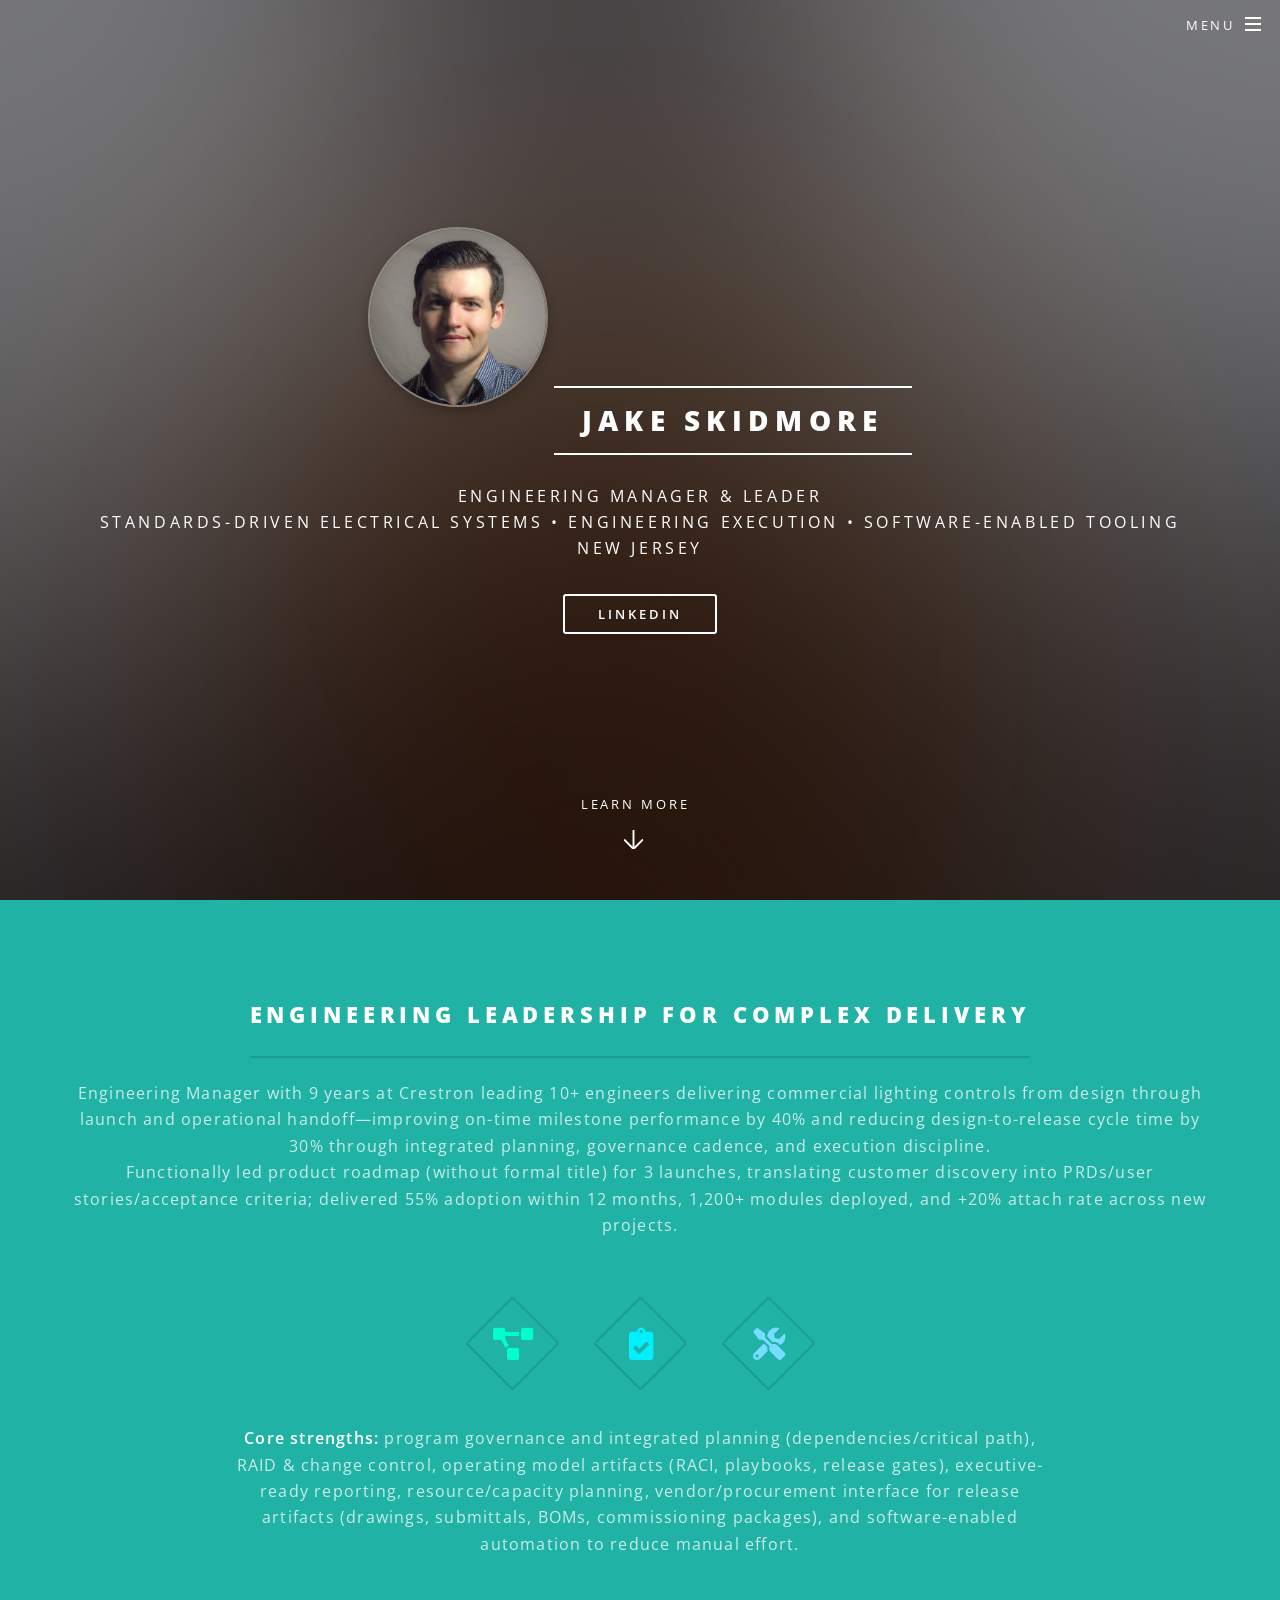
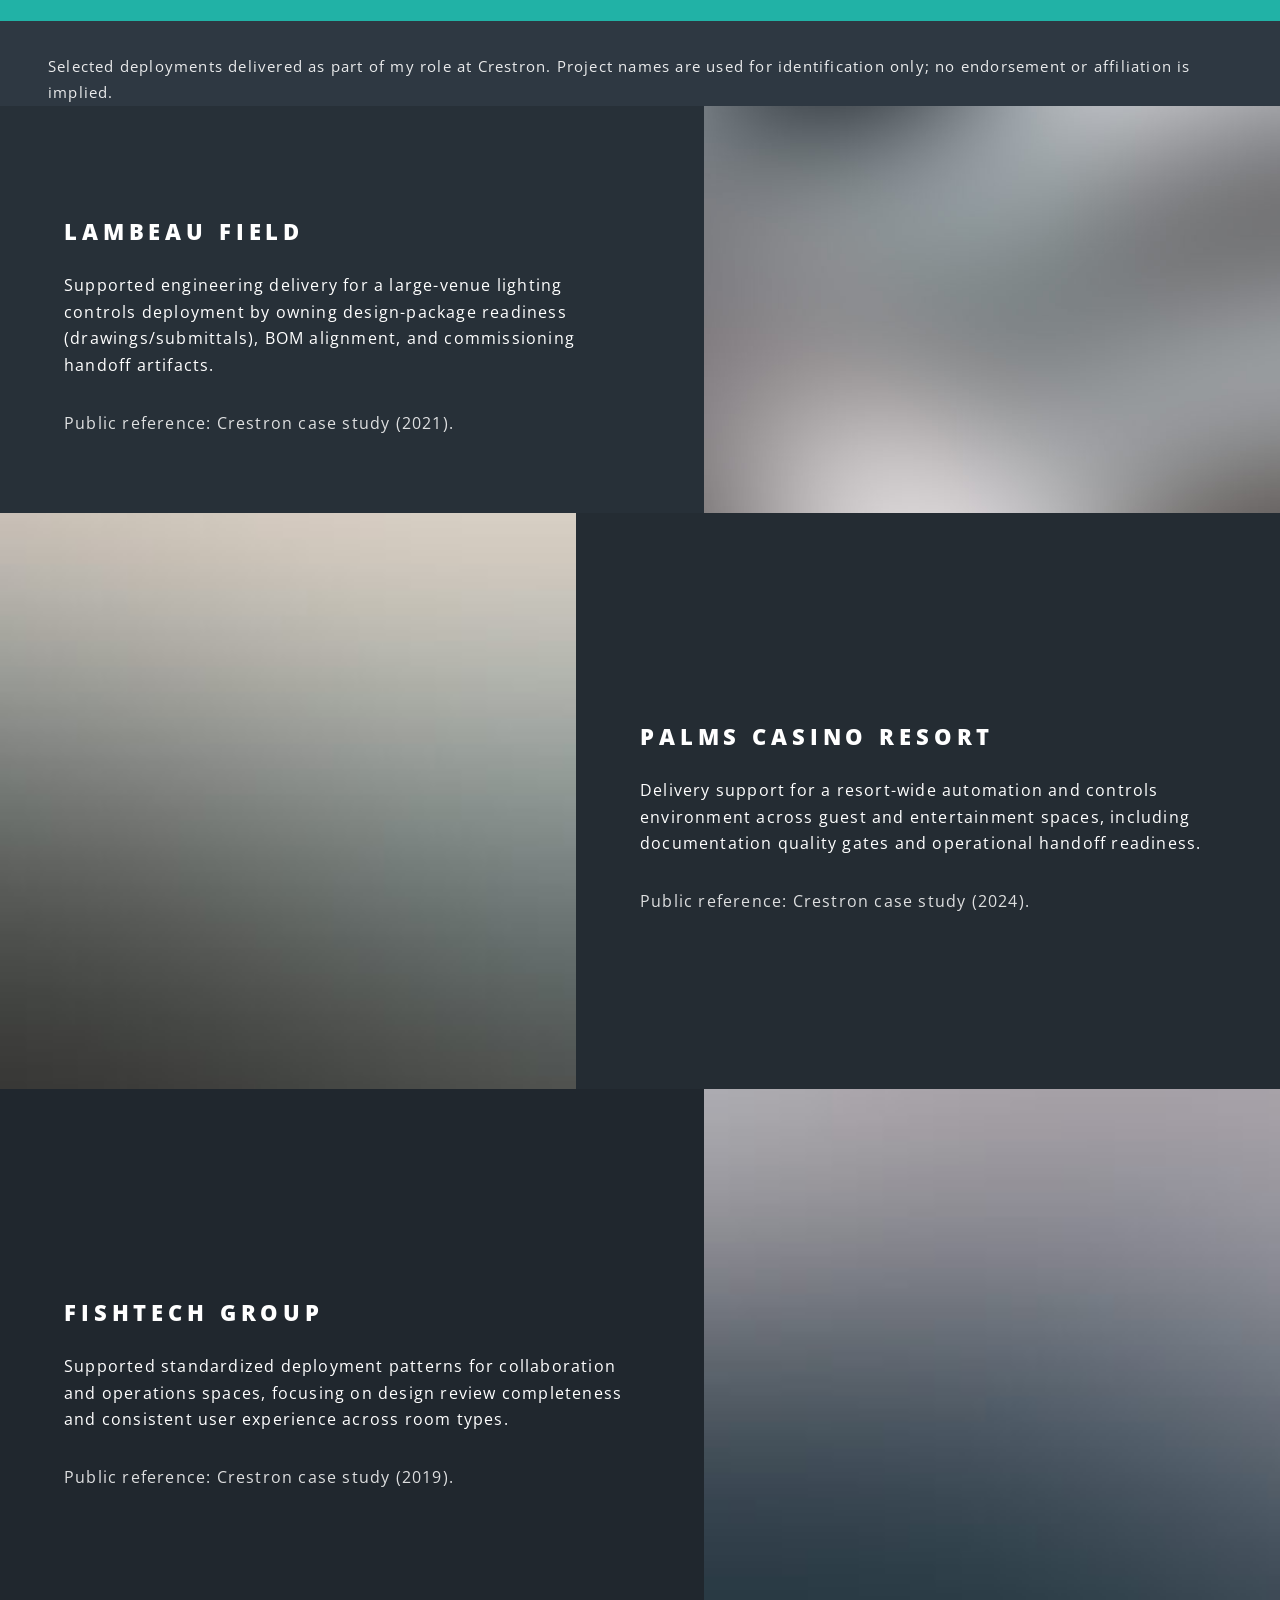
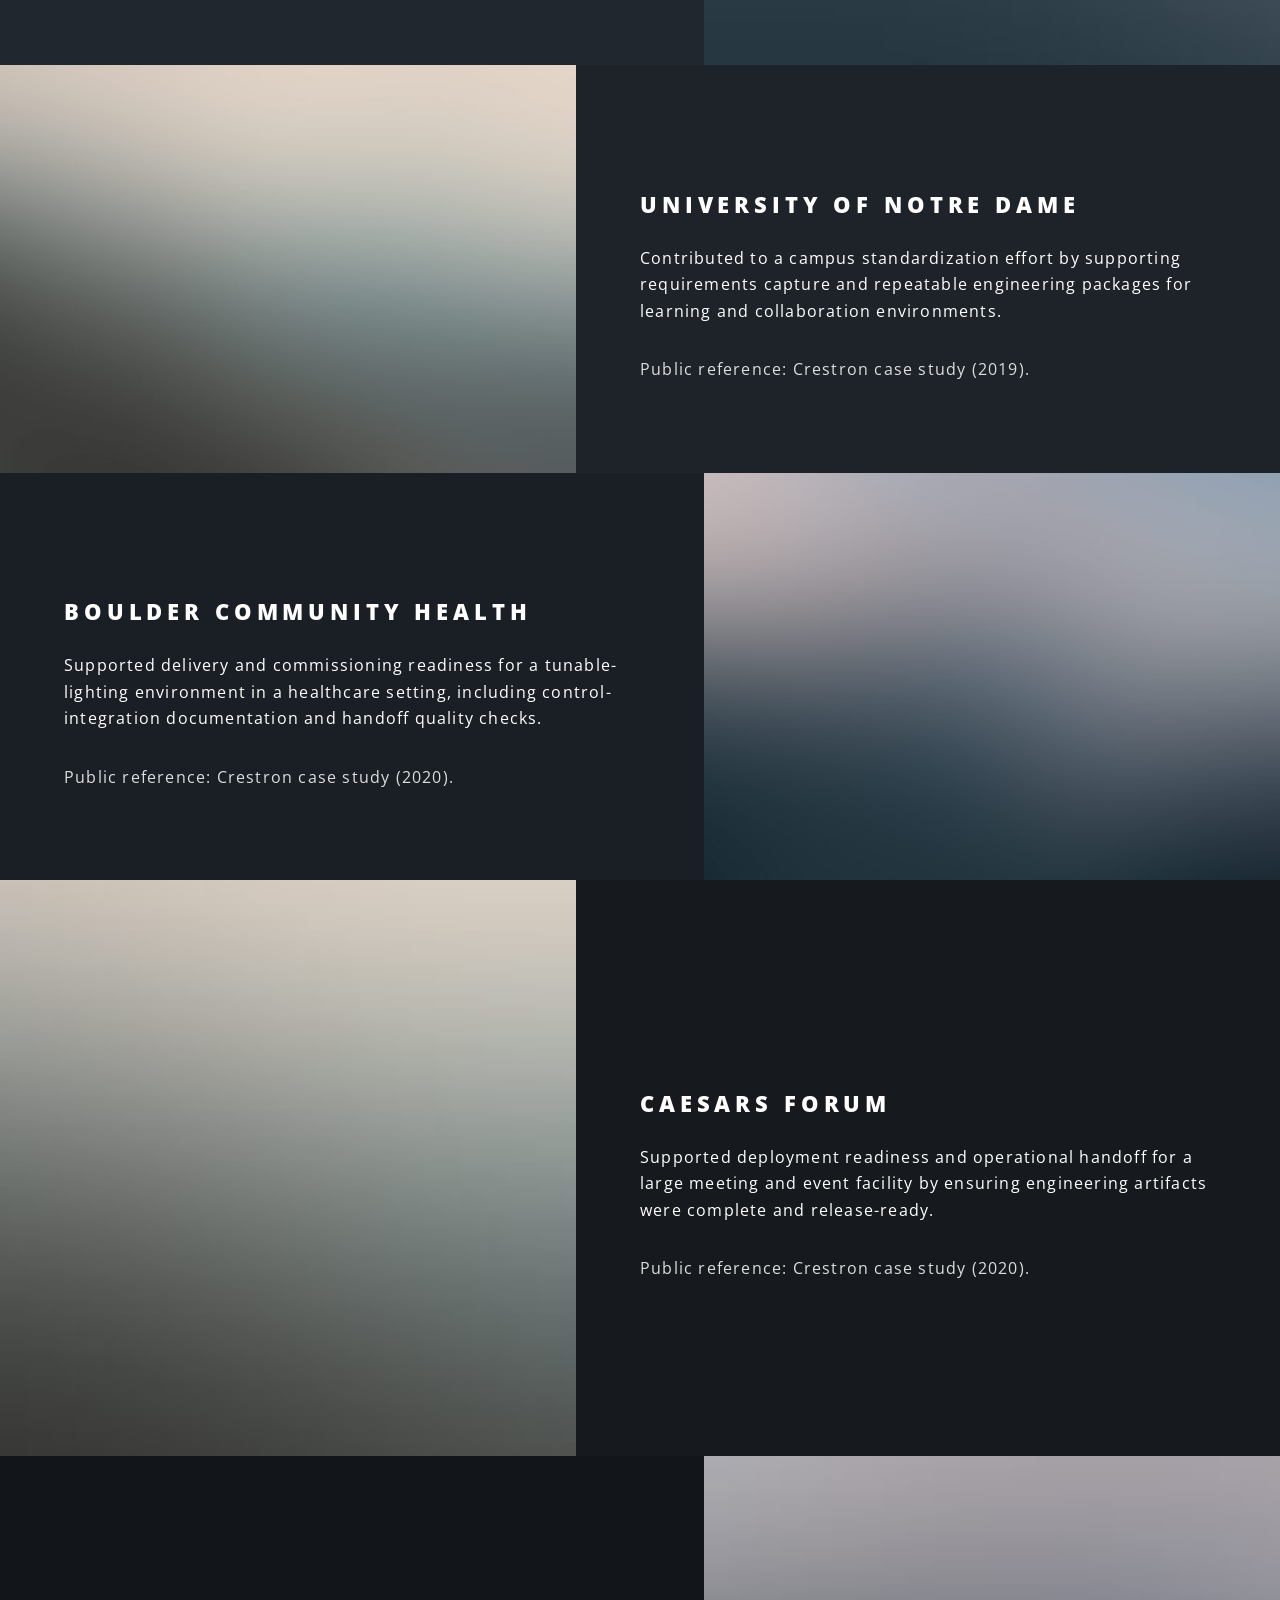
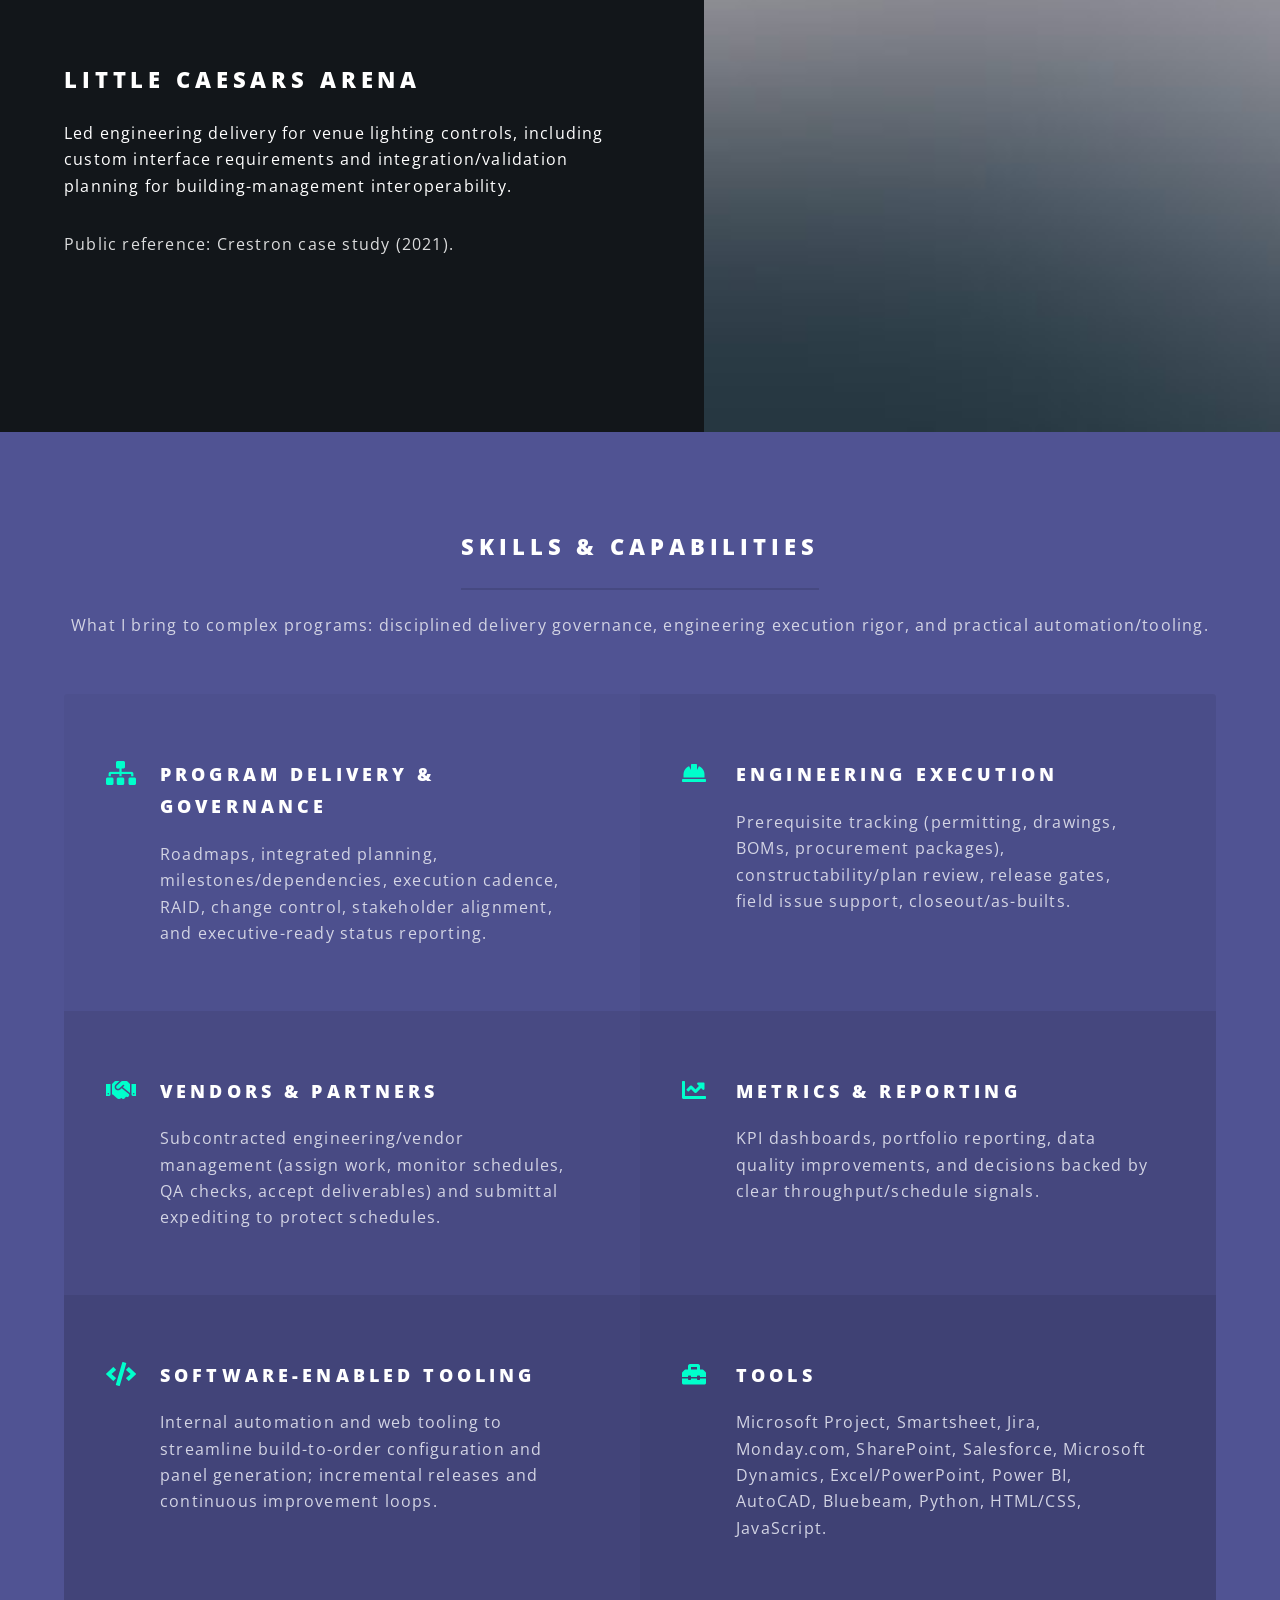
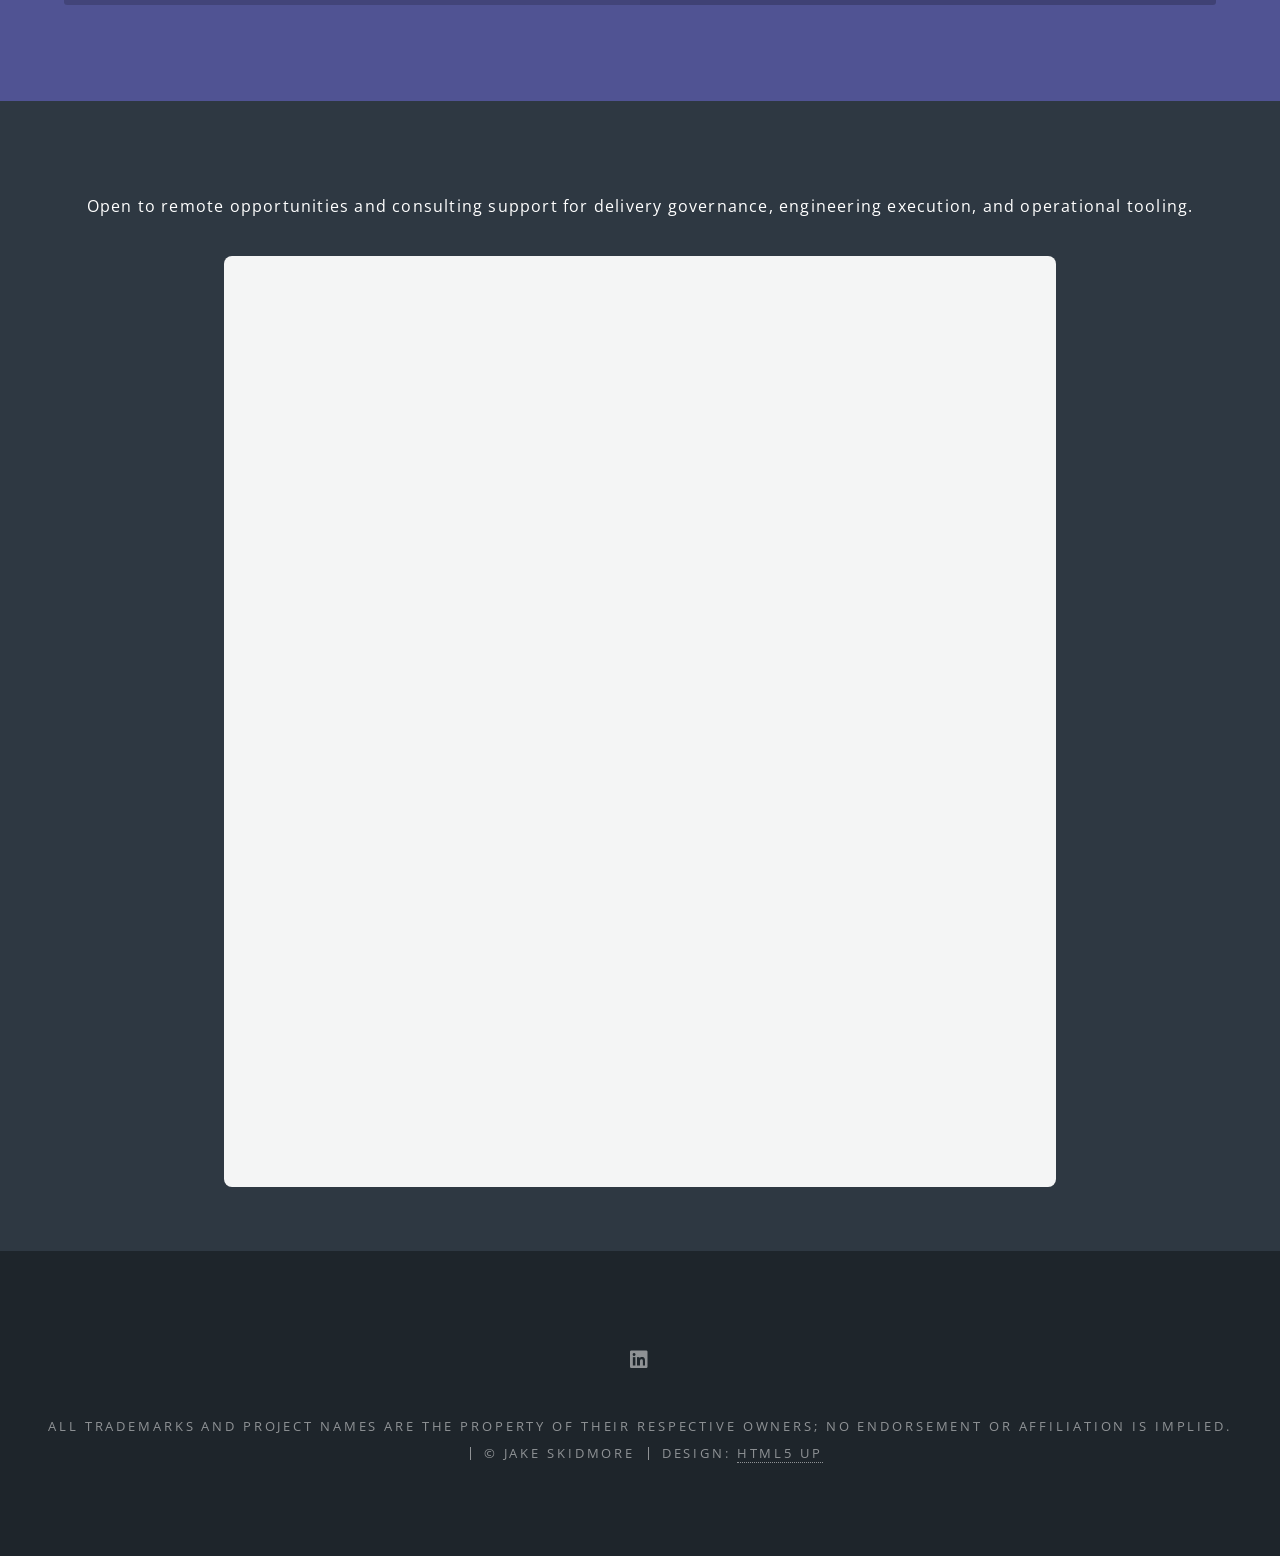
<file: index.html>
<!DOCTYPE HTML>
<!--
	Spectral by HTML5 UP
	html5up.net | @ajlkn
	Free for personal and commercial use under the CCA 3.0 license (html5up.net/license)
-->
<html>
	<head>
		<title>Jake Skidmore | Engineering Manager</title>
		<meta charset="utf-8" />
		<meta name="viewport" content="width=device-width, initial-scale=1, user-scalable=no" />
		<meta name="description" content="Jake Skidmore — Engineering Manager and delivery leader spanning standards-driven electrical systems, construction-adjacent engineering execution, and software-enabled tooling." />
		<link rel="stylesheet" href="assets/css/main.css" />
		<noscript><link rel="stylesheet" href="assets/css/noscript.css" /></noscript>
	</head>
	<body class="landing is-preload">

		<!-- Page Wrapper -->
			<div id="page-wrapper">

				<!-- Header -->
					<header id="header" class="alt">
						<h1><a href="index.html">Jake Skidmore</a></h1>
						<nav id="nav">
							<ul>
								<li class="special">
									<a href="#menu" class="menuToggle"><span>Menu</span></a>
									<div id="menu">
										<ul>
											<li><a href="#banner">Home</a></li>
											<li><a href="#one">About</a></li>
											<li><a href="#two">Projects</a></li>
											<li><a href="#three">Skills</a></li>
											<li><a href="#cta">Contact</a></li>
											<li><a href="generic.html">Resume</a></li>
										</ul>
									</div>
								</li>
							</ul>
						</nav>
					</header>

				<!-- Banner -->
					<section id="banner">
						<div class="inner">
							<span class="avatar"><img src="images/profile.jpg" alt="Jake Skidmore" /></span>
							<h2>Jake Skidmore</h2>
							<p>
								Engineering Manager & leader<br />
								Standards-driven electrical systems • Engineering execution • Software-enabled tooling<br />
								New Jersey 
							</p>
							<ul class="actions special">
<li><a href="https://linkedin.com/in/jakeskidmore" class="button">LinkedIn</a></li>
							</ul>
						</div>
						<a href="#one" class="more scrolly">Learn More</a>
					</section>

				<!-- About -->
					<section id="one" class="wrapper style1 special">
						<div class="inner">
							<header class="major">
								<h2>Engineering leadership for complex delivery</h2>
								<p>
									Engineering Manager with 9 years at Crestron leading 10+ engineers delivering commercial lighting controls from design through launch and operational handoff—improving on-time milestone performance by 40% and reducing design-to-release cycle time by 30% through integrated planning, governance cadence, and execution discipline.<br />
									Functionally led product roadmap (without formal title) for 3 launches, translating customer discovery into PRDs/user stories/acceptance criteria; delivered 55% adoption within 12 months, 1,200+ modules deployed, and +20% attach rate across new projects.
								</p>
							</header>
							<ul class="icons major">
								<li><span class="icon solid fa-project-diagram major style1"><span class="label">Programs</span></span></li>
								<li><span class="icon solid fa-clipboard-check major style2"><span class="label">Governance</span></span></li>
								<li><span class="icon solid fa-tools major style3"><span class="label">Tooling</span></span></li>
							</ul>
							<p style="margin: 0 auto; max-width: 52rem;">
								<strong>Core strengths:</strong> program governance and integrated planning (dependencies/critical path), RAID & change control, operating model artifacts (RACI, playbooks, release gates),
								executive-ready reporting, resource/capacity planning, vendor/procurement interface for release artifacts (drawings, submittals, BOMs, commissioning packages),
								and software-enabled automation to reduce manual effort.
							
						</div>
					</section>

				<!-- Projects -->
						<!-- Projects -->
						<section id="two" class="wrapper alt style2">
							<div class="projects-intro">
								<p class="legal-disclaimer">
									Selected deployments delivered as part of my role at Crestron. Project names are used for identification only; no endorsement or affiliation is implied.
								</p>
							</div>

							<section class="spotlight">
								<div class="image"><img src="images/pic01.jpg" alt="Lambeau Field" /></div><div class="content">
									<h2>Lambeau Field</h2>
									<p>Supported engineering delivery for a large-venue lighting controls deployment by owning design-package readiness (drawings/submittals), BOM alignment, and commissioning handoff artifacts.</p>
									<p class="project-note"><small>Public reference: Crestron case study (2021).</small></p>
								</div>
							</section>

							<section class="spotlight">
								<div class="image"><img src="images/pic04.jpg" alt="Palms Casino Resort" /></div><div class="content">
									<h2>Palms Casino Resort</h2>
									<p>Delivery support for a resort-wide automation and controls environment across guest and entertainment spaces, including documentation quality gates and operational handoff readiness.</p>
									<p class="project-note"><small>Public reference: Crestron case study (2024).</small></p>
								</div>
							</section>

							<section class="spotlight">
								<div class="image"><img src="images/pic05.jpg" alt="Fishtech Group" /></div><div class="content">
									<h2>Fishtech Group</h2>
									<p>Supported standardized deployment patterns for collaboration and operations spaces, focusing on design review completeness and consistent user experience across room types.</p>
									<p class="project-note"><small>Public reference: Crestron case study (2019).</small></p>
								</div>
							</section>

							<section class="spotlight">
								<div class="image"><img src="images/pic03.jpg" alt="University of Notre Dame" /></div><div class="content">
									<h2>University of Notre Dame</h2>
									<p>Contributed to a campus standardization effort by supporting requirements capture and repeatable engineering packages for learning and collaboration environments.</p>
									<p class="project-note"><small>Public reference: Crestron case study (2019).</small></p>
								</div>
							</section>

							<section class="spotlight">
								<div class="image"><img src="images/pic02.jpg" alt="Boulder Community Health" /></div><div class="content">
									<h2>Boulder Community Health</h2>
									<p>Supported delivery and commissioning readiness for a tunable-lighting environment in a healthcare setting, including control-integration documentation and handoff quality checks.</p>
									<p class="project-note"><small>Public reference: Crestron case study (2020).</small></p>
								</div>
							</section>

							<section class="spotlight">
								<div class="image"><img src="images/pic04.jpg" alt="Caesars Forum" /></div><div class="content">
									<h2>Caesars Forum</h2>
									<p>Supported deployment readiness and operational handoff for a large meeting and event facility by ensuring engineering artifacts were complete and release-ready.</p>
									<p class="project-note"><small>Public reference: Crestron case study (2020).</small></p>
								</div>
							</section>

							<section class="spotlight">
								<div class="image"><img src="images/pic05.jpg" alt="Little Caesars Arena" /></div><div class="content">
									<h2>Little Caesars Arena</h2>
									<p>Led engineering delivery for venue lighting controls, including custom interface requirements and integration/validation planning for building-management interoperability.</p>
									<p class="project-note"><small>Public reference: Crestron case study (2021).</small></p>
								</div>
							</section>
						</section>

					<!-- Skills -->


				<!-- Skills -->
					<section id="three" class="wrapper style3 special">
						<div class="inner">
							<header class="major">
								<h2>Skills & capabilities</h2>
								<p>What I bring to complex programs: disciplined delivery governance, engineering execution rigor, and practical automation/tooling.</p>
							</header>
							<ul class="features">
								<li class="icon solid fa-sitemap">
									<h3>Program delivery & governance</h3>
									<p>Roadmaps, integrated planning, milestones/dependencies, execution cadence, RAID, change control, stakeholder alignment, and executive-ready status reporting.</p>
								</li>
								<li class="icon solid fa-hard-hat">
									<h3>Engineering execution</h3>
									<p>Prerequisite tracking (permitting, drawings, BOMs, procurement packages), constructability/plan review, release gates, field issue support, closeout/as-builts.</p>
								</li>
								<li class="icon solid fa-handshake">
									<h3>Vendors & partners</h3>
									<p>Subcontracted engineering/vendor management (assign work, monitor schedules, QA checks, accept deliverables) and submittal expediting to protect schedules.</p>
								</li>
								<li class="icon solid fa-chart-line">
									<h3>Metrics & reporting</h3>
									<p>KPI dashboards, portfolio reporting, data quality improvements, and decisions backed by clear throughput/schedule signals.</p>
								</li>
								<li class="icon solid fa-code">
									<h3>Software-enabled tooling</h3>
									<p>Internal automation and web tooling to streamline build-to-order configuration and panel generation; incremental releases and continuous improvement loops.</p>
								</li>
								<li class="icon solid fa-toolbox">
									<h3>Tools</h3>
									<p>Microsoft Project, Smartsheet, Jira, Monday.com, SharePoint, Salesforce, Microsoft Dynamics, Excel/PowerPoint, Power BI, AutoCAD, Bluebeam, Python, HTML/CSS, JavaScript.</p>
								</li>
							</ul>
						</div>
					</section>

				<!-- Contact / CTA -->
	<section id="cta" class="wrapper style4">
		<div class="inner">
			<header>
				<p>Open to remote opportunities and consulting support for delivery governance, engineering execution, and operational tooling.</p>
			</header>

			<div class="google-form-embed">
				<div class="google-form-card">
					<iframe src="https://docs.google.com/forms/d/e/1FAIpQLScGivkdc3rPQkvgfD1pR9hdxRSdtq_RdIRKfPXFYPFjjslDmw/viewform?embedded=true" loading="lazy" title="Contact Jake Skidmore (Google Form)">Loading…</iframe>
				</div>
			</div>
		</div>
	</section>

<!-- Footer -->
					<footer id="footer">
						<ul class="icons">
							<li><a href="https://linkedin.com/in/jakeskidmore" class="icon brands fa-linkedin"><span class="label">LinkedIn</span></a></li>
</ul>
						<ul class="copyright">
														<li class="legal">All trademarks and project names are the property of their respective owners; no endorsement or affiliation is implied.</li>
<li>&copy; Jake Skidmore</li><li>Design: <a href="http://html5up.net">HTML5 UP</a></li>
						</ul>
					</footer>

			</div>

		<!-- Scripts -->
			<script src="assets/js/jquery.min.js"></script>
			<script src="assets/js/jquery.scrollex.min.js"></script>
			<script src="assets/js/jquery.scrolly.min.js"></script>
			<script src="assets/js/browser.min.js"></script>
			<script src="assets/js/breakpoints.min.js"></script>
			<script src="assets/js/util.js"></script>
			<script src="assets/js/main.js"></script>

	</body>
</html>
</file>
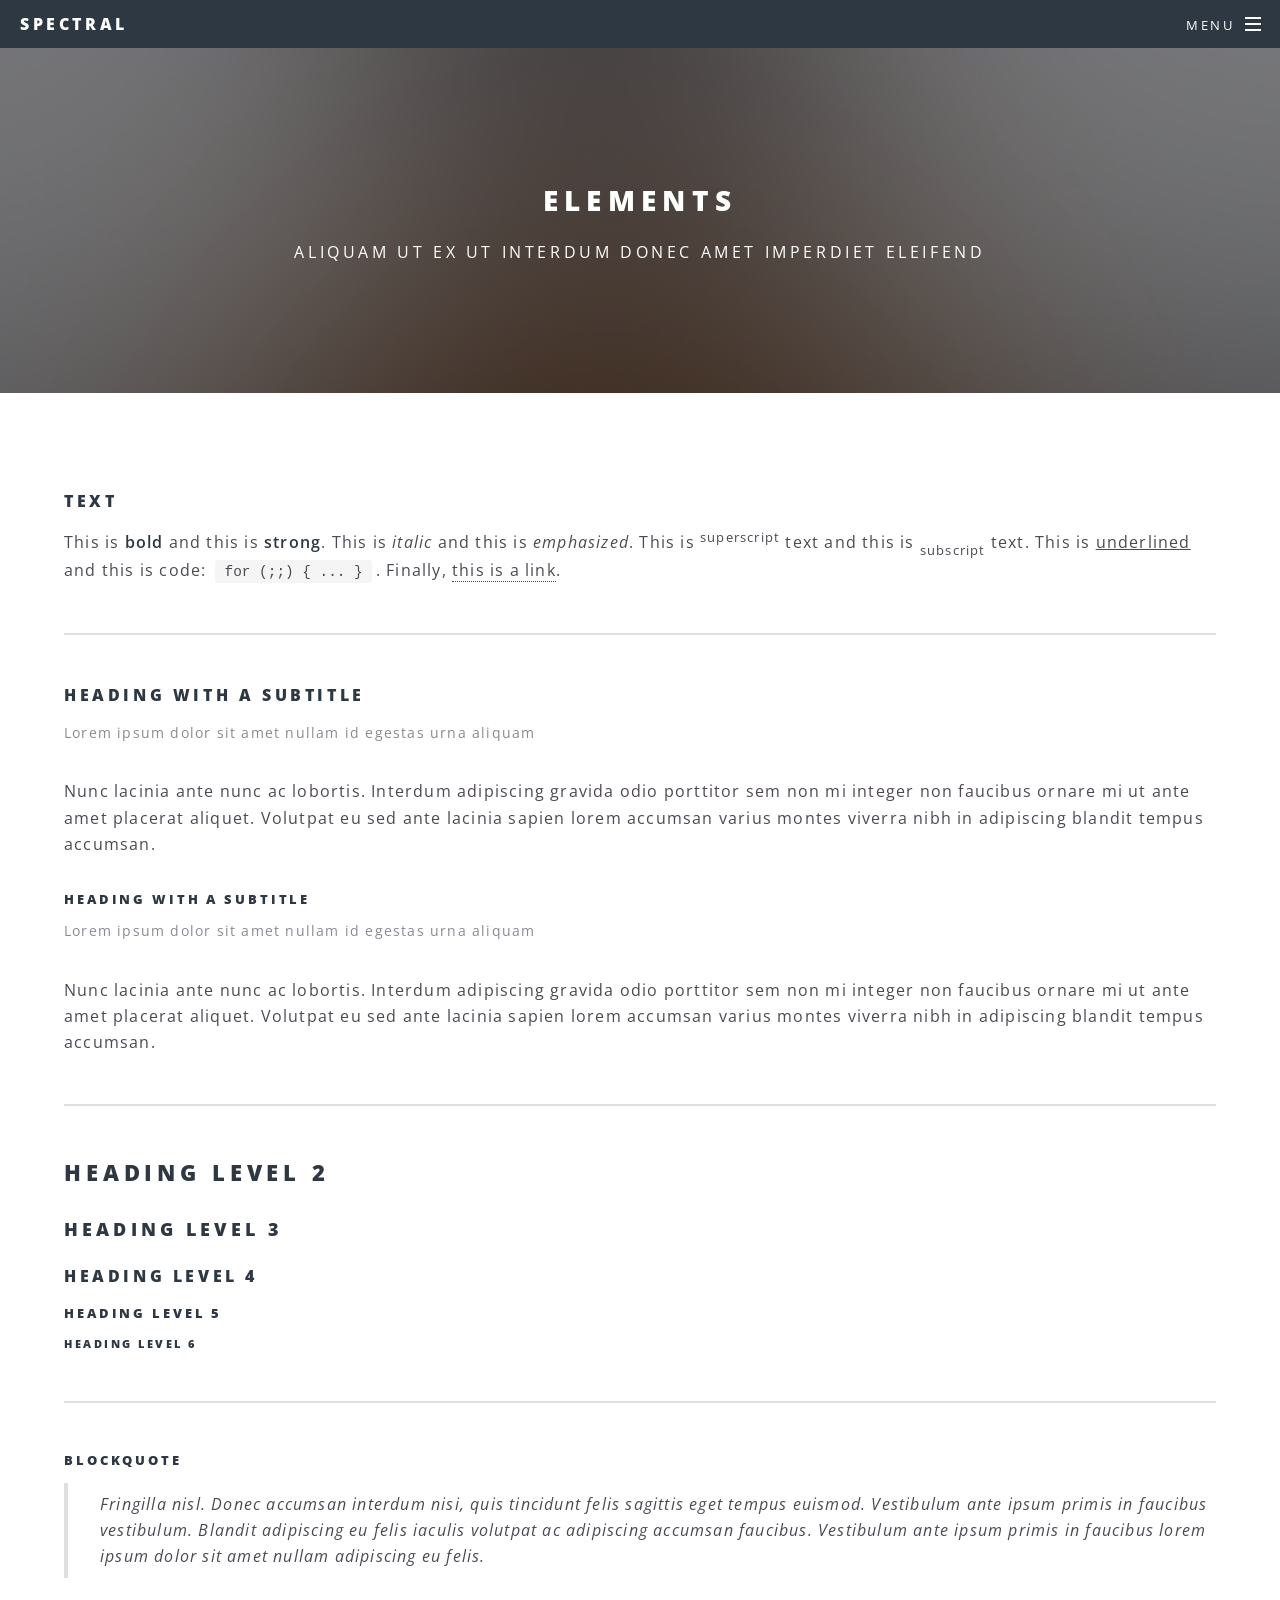
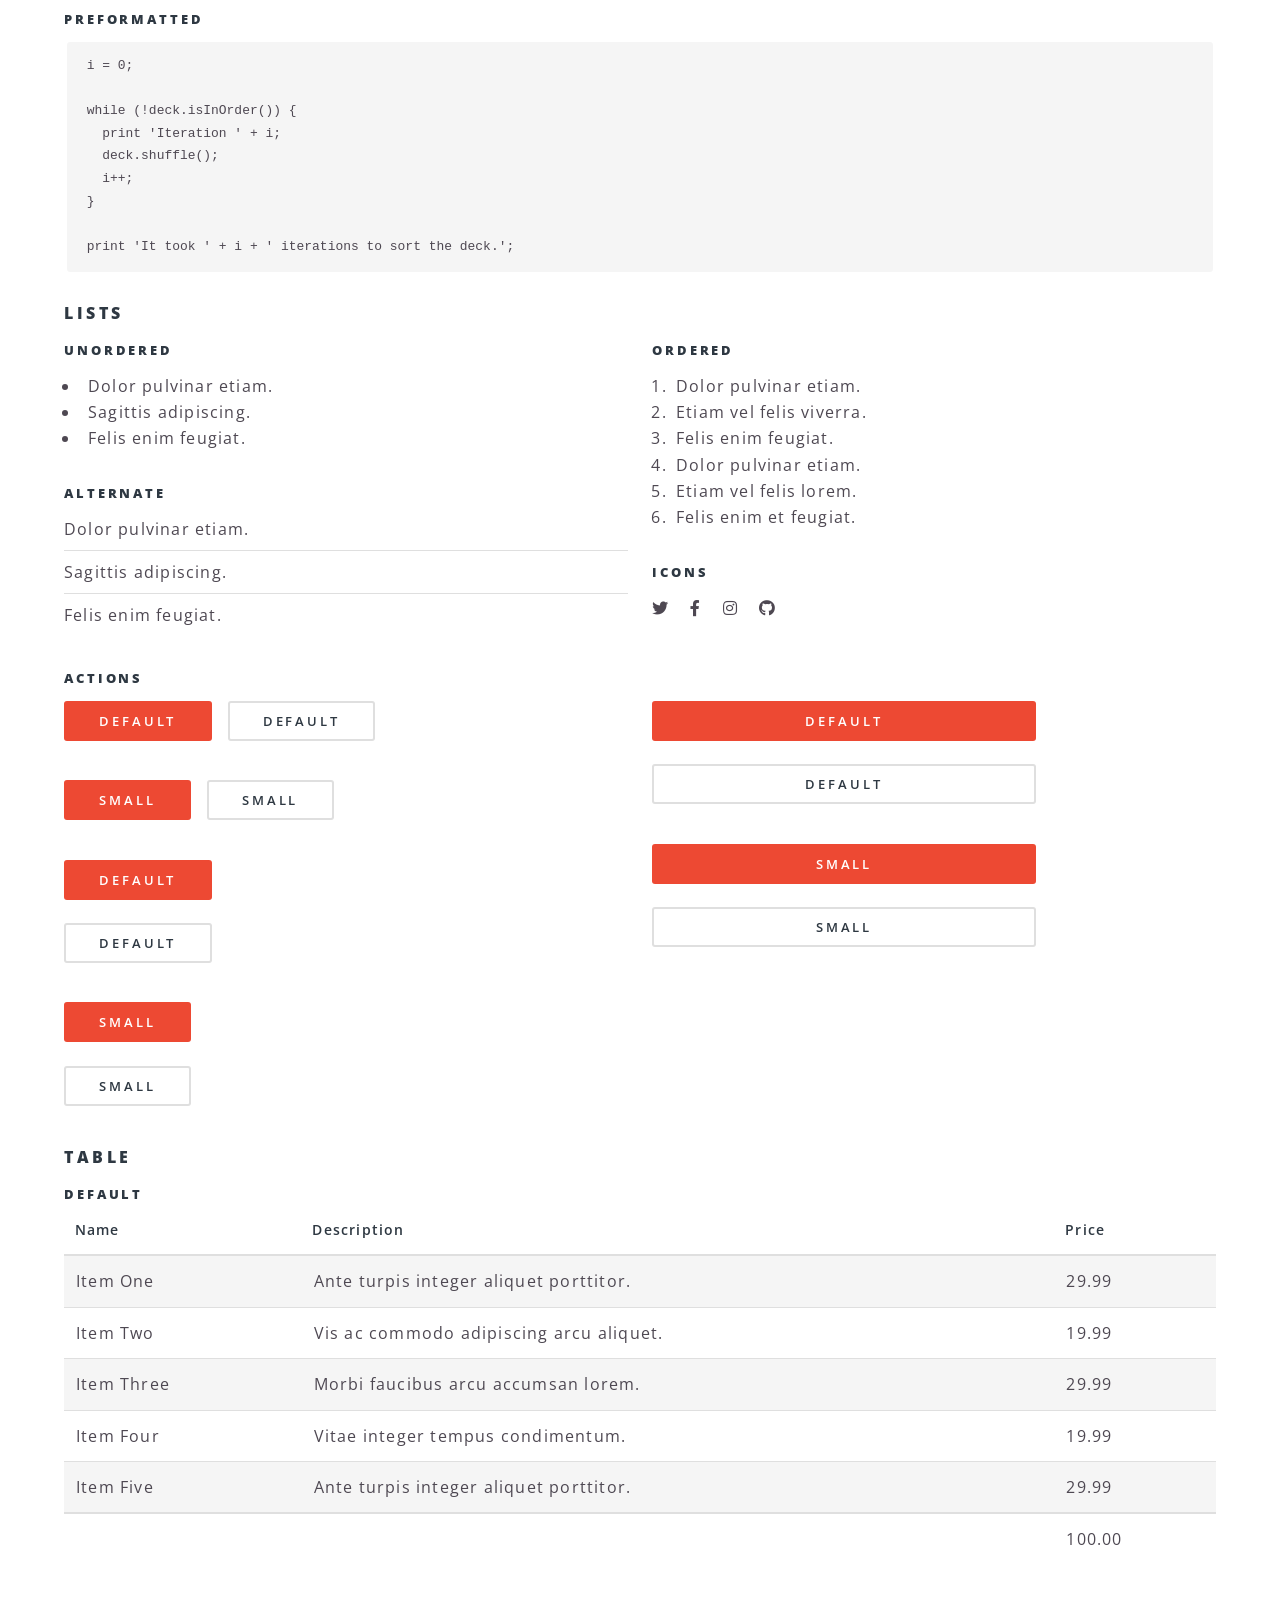
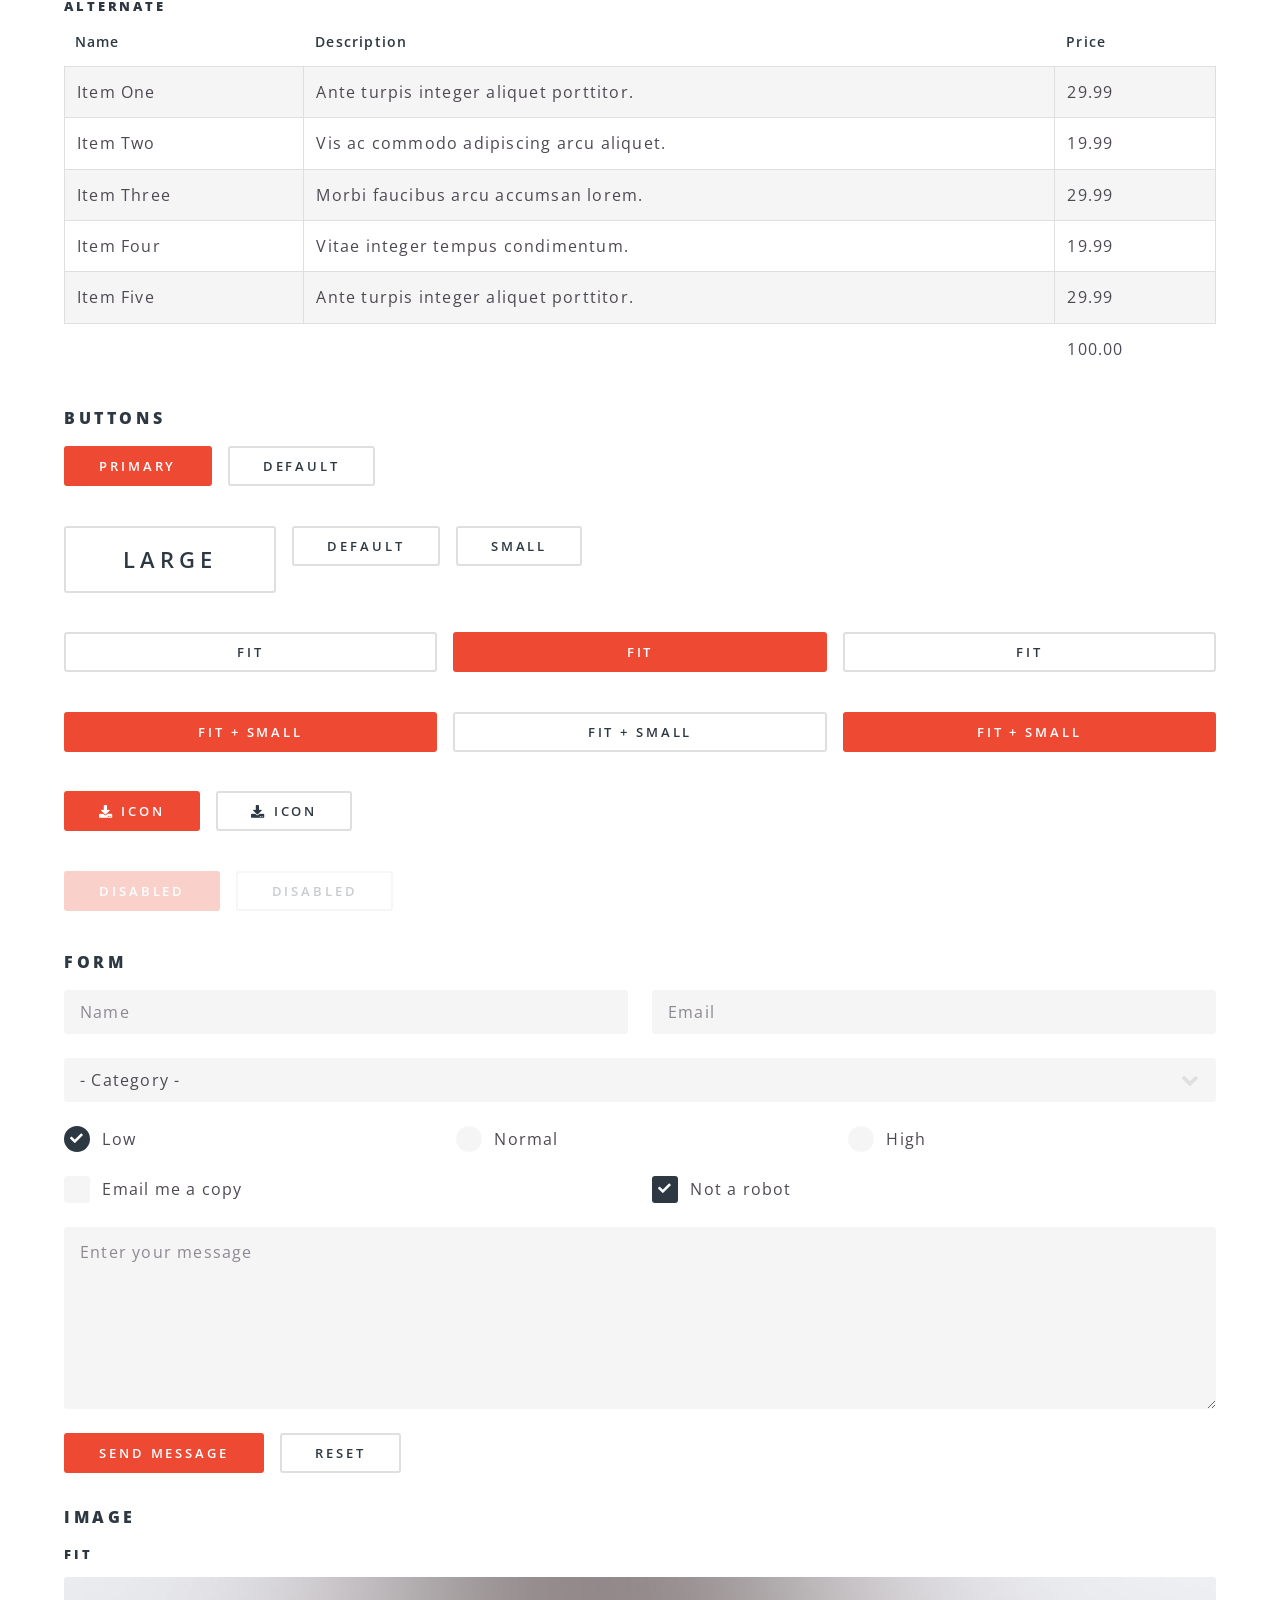
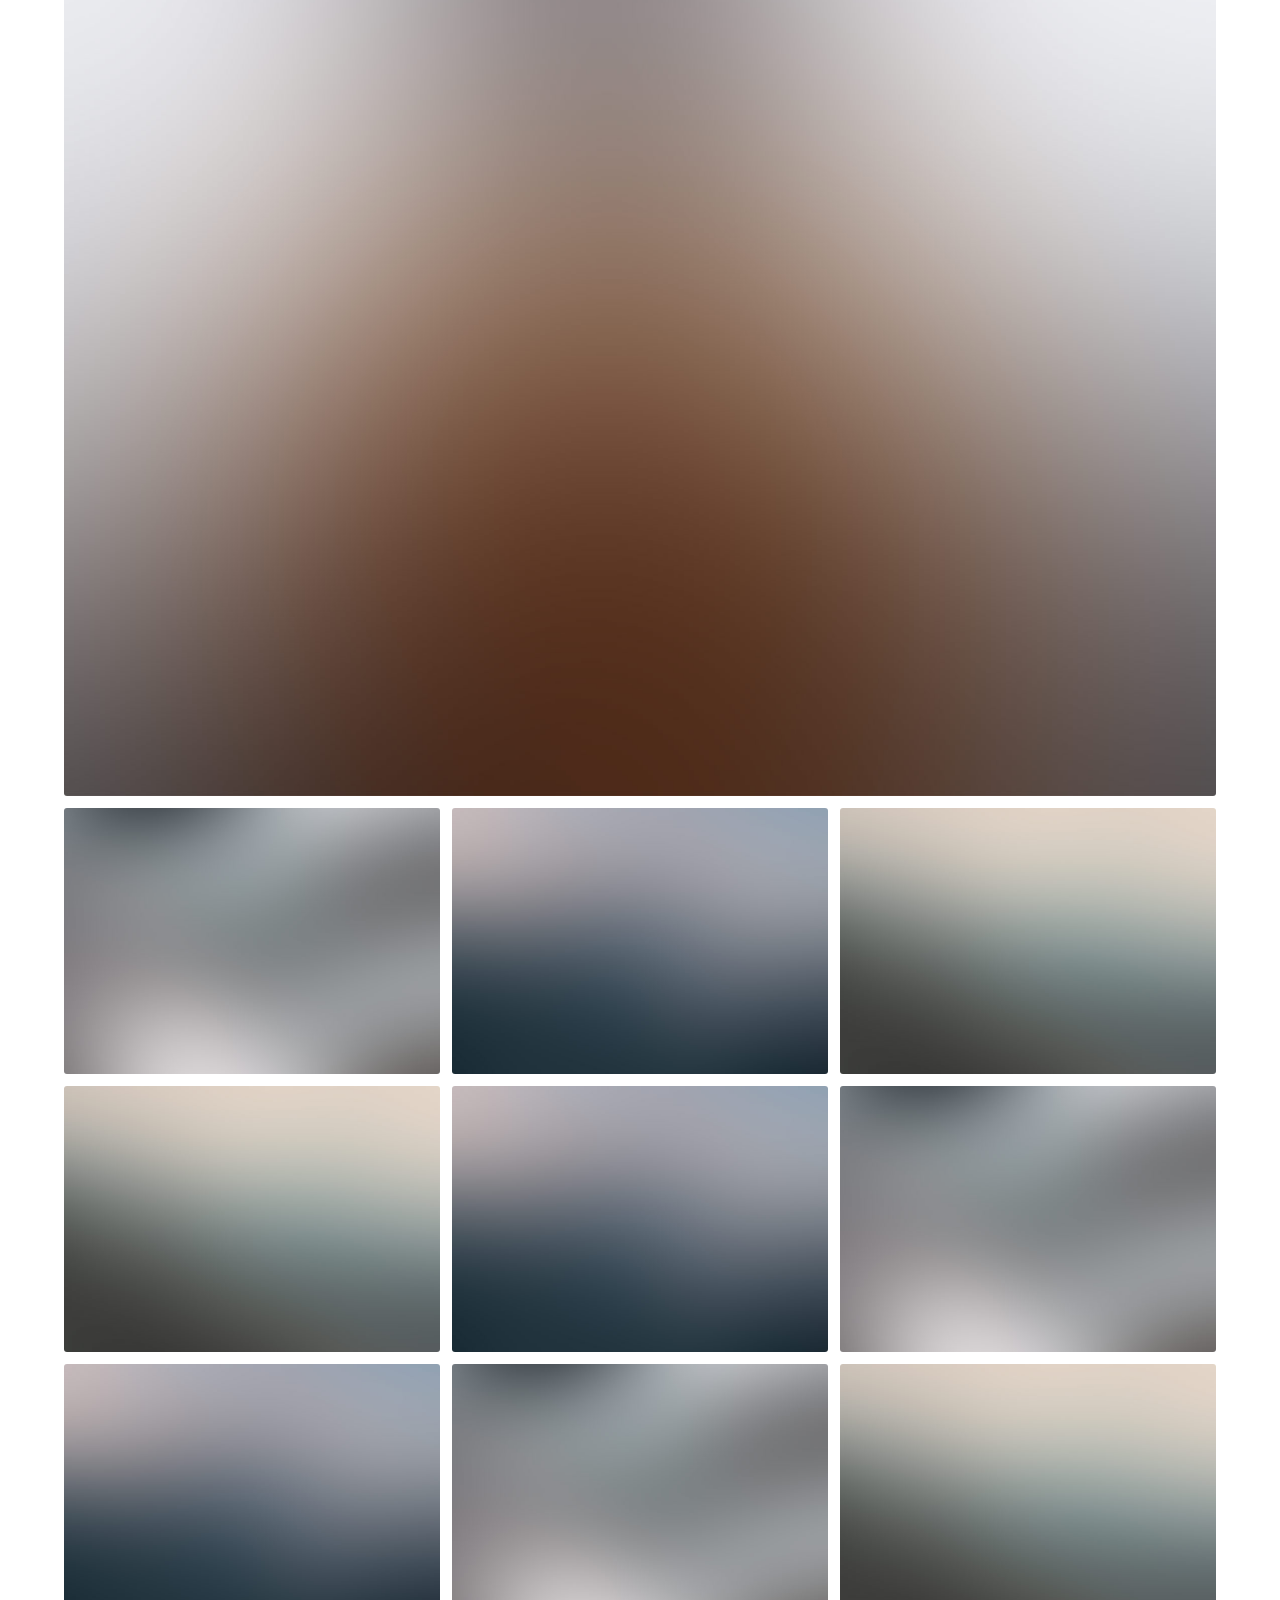
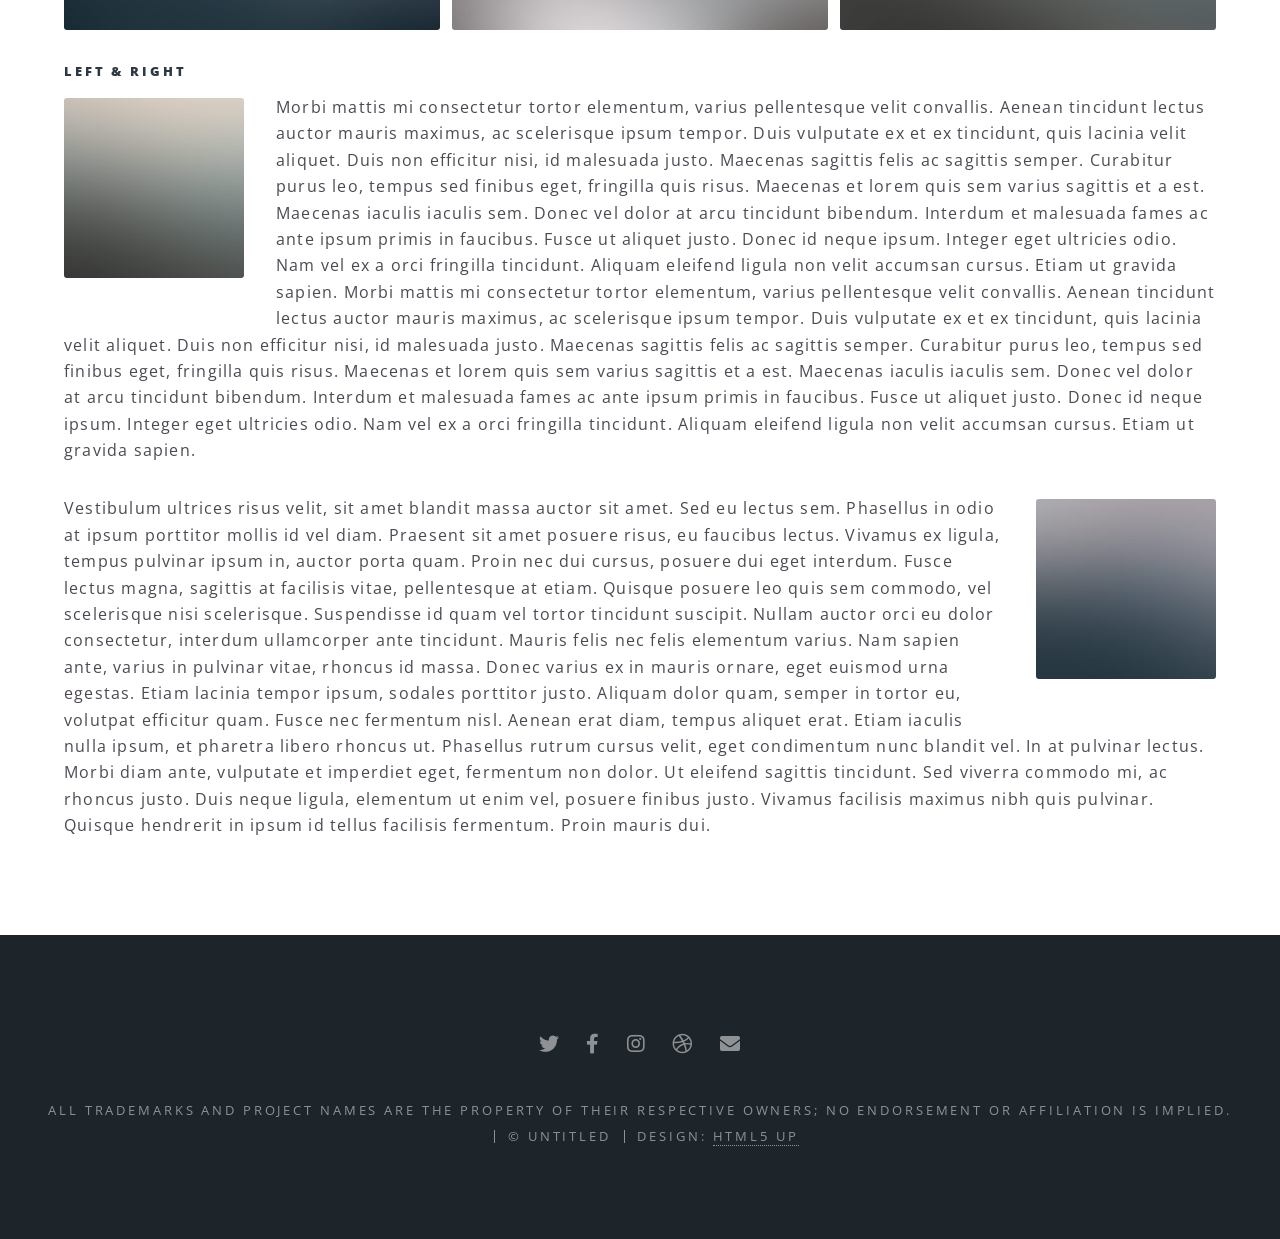
<file: elements.html>
<!DOCTYPE HTML>
<!--
	Spectral by HTML5 UP
	html5up.net | @ajlkn
	Free for personal and commercial use under the CCA 3.0 license (html5up.net/license)
-->
<html>
	<head>
		<title>Elements - Spectral by HTML5 UP</title>
		<meta charset="utf-8" />
		<meta name="viewport" content="width=device-width, initial-scale=1, user-scalable=no" />
		<link rel="stylesheet" href="assets/css/main.css" />
		<noscript><link rel="stylesheet" href="assets/css/noscript.css" /></noscript>
	</head>
	<body class="is-preload">

		<!-- Page Wrapper -->
			<div id="page-wrapper">

				<!-- Header -->
					<header id="header">
						<h1><a href="index.html">Spectral</a></h1>
						<nav id="nav">
							<ul>
								<li class="special">
									<a href="#menu" class="menuToggle"><span>Menu</span></a>
									<div id="menu">
										<ul>
											<li><a href="index.html">Home</a></li>
											<li><a href="generic.html">Generic</a></li>
											<li><a href="elements.html">Elements</a></li>
											<li><a href="#">Sign Up</a></li>
											<li><a href="#">Log In</a></li>
										</ul>
									</div>
								</li>
							</ul>
						</nav>
					</header>

				<!-- Main -->
					<article id="main">
						<header>
							<h2>Elements</h2>
							<p>Aliquam ut ex ut interdum donec amet imperdiet eleifend</p>
						</header>
						<section class="wrapper style5">
							<div class="inner">

								<section>
									<h4>Text</h4>
									<p>This is <b>bold</b> and this is <strong>strong</strong>. This is <i>italic</i> and this is <em>emphasized</em>.
									This is <sup>superscript</sup> text and this is <sub>subscript</sub> text.
									This is <u>underlined</u> and this is code: <code>for (;;) { ... }</code>. Finally, <a href="#">this is a link</a>.</p>
									<hr />
									<header>
										<h4>Heading with a Subtitle</h4>
										<p>Lorem ipsum dolor sit amet nullam id egestas urna aliquam</p>
									</header>
									<p>Nunc lacinia ante nunc ac lobortis. Interdum adipiscing gravida odio porttitor sem non mi integer non faucibus ornare mi ut ante amet placerat aliquet. Volutpat eu sed ante lacinia sapien lorem accumsan varius montes viverra nibh in adipiscing blandit tempus accumsan.</p>
									<header>
										<h5>Heading with a Subtitle</h5>
										<p>Lorem ipsum dolor sit amet nullam id egestas urna aliquam</p>
									</header>
									<p>Nunc lacinia ante nunc ac lobortis. Interdum adipiscing gravida odio porttitor sem non mi integer non faucibus ornare mi ut ante amet placerat aliquet. Volutpat eu sed ante lacinia sapien lorem accumsan varius montes viverra nibh in adipiscing blandit tempus accumsan.</p>
									<hr />
									<h2>Heading Level 2</h2>
									<h3>Heading Level 3</h3>
									<h4>Heading Level 4</h4>
									<h5>Heading Level 5</h5>
									<h6>Heading Level 6</h6>
									<hr />
									<h5>Blockquote</h5>
									<blockquote>Fringilla nisl. Donec accumsan interdum nisi, quis tincidunt felis sagittis eget tempus euismod. Vestibulum ante ipsum primis in faucibus vestibulum. Blandit adipiscing eu felis iaculis volutpat ac adipiscing accumsan faucibus. Vestibulum ante ipsum primis in faucibus lorem ipsum dolor sit amet nullam adipiscing eu felis.</blockquote>
									<h5>Preformatted</h5>
									<pre><code>i = 0;

while (!deck.isInOrder()) {
  print 'Iteration ' + i;
  deck.shuffle();
  i++;
}

print 'It took ' + i + ' iterations to sort the deck.';</code></pre>
								</section>

								<section>
									<h4>Lists</h4>
									<div class="row">
										<div class="col-6 col-12-medium">
											<h5>Unordered</h5>
											<ul>
												<li>Dolor pulvinar etiam.</li>
												<li>Sagittis adipiscing.</li>
												<li>Felis enim feugiat.</li>
											</ul>
											<h5>Alternate</h5>
											<ul class="alt">
												<li>Dolor pulvinar etiam.</li>
												<li>Sagittis adipiscing.</li>
												<li>Felis enim feugiat.</li>
											</ul>
										</div>
										<div class="col-6 col-12-medium">
											<h5>Ordered</h5>
											<ol>
												<li>Dolor pulvinar etiam.</li>
												<li>Etiam vel felis viverra.</li>
												<li>Felis enim feugiat.</li>
												<li>Dolor pulvinar etiam.</li>
												<li>Etiam vel felis lorem.</li>
												<li>Felis enim et feugiat.</li>
											</ol>
											<h5>Icons</h5>
											<ul class="icons">
												<li><a href="#" class="icon brands fa-twitter"><span class="label">Twitter</span></a></li>
												<li><a href="#" class="icon brands fa-facebook-f"><span class="label">Facebook</span></a></li>
												<li><a href="#" class="icon brands fa-instagram"><span class="label">Instagram</span></a></li>
												<li><a href="#" class="icon brands fa-github"><span class="label">Github</span></a></li>
											</ul>
										</div>
									</div>
									<h5>Actions</h5>
									<div class="row">
										<div class="col-6 col-12-medium">
											<ul class="actions">
												<li><a href="#" class="button primary">Default</a></li>
												<li><a href="#" class="button">Default</a></li>
											</ul>
											<ul class="actions small">
												<li><a href="#" class="button primary small">Small</a></li>
												<li><a href="#" class="button small">Small</a></li>
											</ul>
											<ul class="actions stacked">
												<li><a href="#" class="button primary">Default</a></li>
												<li><a href="#" class="button">Default</a></li>
											</ul>
											<ul class="actions stacked">
												<li><a href="#" class="button primary small">Small</a></li>
												<li><a href="#" class="button small">Small</a></li>
											</ul>
										</div>
										<div class="col-6 col-12-medium">
											<ul class="actions stacked">
												<li><a href="#" class="button primary fit">Default</a></li>
												<li><a href="#" class="button fit">Default</a></li>
											</ul>
											<ul class="actions stacked">
												<li><a href="#" class="button primary small fit">Small</a></li>
												<li><a href="#" class="button small fit">Small</a></li>
											</ul>
										</div>
									</div>
								</section>

								<section>
									<h4>Table</h4>
									<h5>Default</h5>
									<div class="table-wrapper">
										<table>
											<thead>
												<tr>
													<th>Name</th>
													<th>Description</th>
													<th>Price</th>
												</tr>
											</thead>
											<tbody>
												<tr>
													<td>Item One</td>
													<td>Ante turpis integer aliquet porttitor.</td>
													<td>29.99</td>
												</tr>
												<tr>
													<td>Item Two</td>
													<td>Vis ac commodo adipiscing arcu aliquet.</td>
													<td>19.99</td>
												</tr>
												<tr>
													<td>Item Three</td>
													<td> Morbi faucibus arcu accumsan lorem.</td>
													<td>29.99</td>
												</tr>
												<tr>
													<td>Item Four</td>
													<td>Vitae integer tempus condimentum.</td>
													<td>19.99</td>
												</tr>
												<tr>
													<td>Item Five</td>
													<td>Ante turpis integer aliquet porttitor.</td>
													<td>29.99</td>
												</tr>
											</tbody>
											<tfoot>
												<tr>
													<td colspan="2"></td>
													<td>100.00</td>
												</tr>
											</tfoot>
										</table>
									</div>

									<h5>Alternate</h5>
									<div class="table-wrapper">
										<table class="alt">
											<thead>
												<tr>
													<th>Name</th>
													<th>Description</th>
													<th>Price</th>
												</tr>
											</thead>
											<tbody>
												<tr>
													<td>Item One</td>
													<td>Ante turpis integer aliquet porttitor.</td>
													<td>29.99</td>
												</tr>
												<tr>
													<td>Item Two</td>
													<td>Vis ac commodo adipiscing arcu aliquet.</td>
													<td>19.99</td>
												</tr>
												<tr>
													<td>Item Three</td>
													<td> Morbi faucibus arcu accumsan lorem.</td>
													<td>29.99</td>
												</tr>
												<tr>
													<td>Item Four</td>
													<td>Vitae integer tempus condimentum.</td>
													<td>19.99</td>
												</tr>
												<tr>
													<td>Item Five</td>
													<td>Ante turpis integer aliquet porttitor.</td>
													<td>29.99</td>
												</tr>
											</tbody>
											<tfoot>
												<tr>
													<td colspan="2"></td>
													<td>100.00</td>
												</tr>
											</tfoot>
										</table>
									</div>
								</section>

								<section>
									<h4>Buttons</h4>
									<ul class="actions">
										<li><a href="#" class="button primary">Primary</a></li>
										<li><a href="#" class="button">Default</a></li>
									</ul>
									<ul class="actions">
										<li><a href="#" class="button large">Large</a></li>
										<li><a href="#" class="button">Default</a></li>
										<li><a href="#" class="button small">Small</a></li>
									</ul>
									<ul class="actions fit">
										<li><a href="#" class="button fit">Fit</a></li>
										<li><a href="#" class="button primary fit">Fit</a></li>
										<li><a href="#" class="button fit">Fit</a></li>
									</ul>
									<ul class="actions fit small">
										<li><a href="#" class="button primary fit small">Fit + Small</a></li>
										<li><a href="#" class="button fit small">Fit + Small</a></li>
										<li><a href="#" class="button primary fit small">Fit + Small</a></li>
									</ul>
									<ul class="actions">
										<li><a href="#" class="button primary icon solid fa-download">Icon</a></li>
										<li><a href="#" class="button icon solid fa-download">Icon</a></li>
									</ul>
									<ul class="actions">
										<li><span class="button primary disabled">Disabled</span></li>
										<li><span class="button disabled">Disabled</span></li>
									</ul>
								</section>

								<section>
									<h4>Form</h4>
									<form method="post" action="#">
										<div class="row gtr-uniform">
											<div class="col-6 col-12-xsmall">
												<input type="text" name="demo-name" id="demo-name" value="" placeholder="Name" />
											</div>
											<div class="col-6 col-12-xsmall">
												<input type="email" name="demo-email" id="demo-email" value="" placeholder="Email" />
											</div>
											<div class="col-12">
												<select name="demo-category" id="demo-category">
													<option value="">- Category -</option>
													<option value="1">Manufacturing</option>
													<option value="1">Shipping</option>
													<option value="1">Administration</option>
													<option value="1">Human Resources</option>
												</select>
											</div>
											<div class="col-4 col-12-small">
												<input type="radio" id="demo-priority-low" name="demo-priority" checked>
												<label for="demo-priority-low">Low</label>
											</div>
											<div class="col-4 col-12-small">
												<input type="radio" id="demo-priority-normal" name="demo-priority">
												<label for="demo-priority-normal">Normal</label>
											</div>
											<div class="col-4 col-12-small">
												<input type="radio" id="demo-priority-high" name="demo-priority">
												<label for="demo-priority-high">High</label>
											</div>
											<div class="col-6 col-12-small">
												<input type="checkbox" id="demo-copy" name="demo-copy">
												<label for="demo-copy">Email me a copy</label>
											</div>
											<div class="col-6 col-12-small">
												<input type="checkbox" id="demo-human" name="demo-human" checked>
												<label for="demo-human">Not a robot</label>
											</div>
											<div class="col-12">
												<textarea name="demo-message" id="demo-message" placeholder="Enter your message" rows="6"></textarea>
											</div>
											<div class="col-12">
												<ul class="actions">
													<li><input type="submit" value="Send Message" class="primary" /></li>
													<li><input type="reset" value="Reset" /></li>
												</ul>
											</div>
										</div>
									</form>
								</section>

								<section>
									<h4>Image</h4>
									<h5>Fit</h5>
									<div class="box alt">
										<div class="row gtr-50 gtr-uniform">
											<div class="col-12"><span class="image fit"><img src="images/banner.jpg" alt="" /></span></div>
											<div class="col-4"><span class="image fit"><img src="images/pic01.jpg" alt="" /></span></div>
											<div class="col-4"><span class="image fit"><img src="images/pic02.jpg" alt="" /></span></div>
											<div class="col-4"><span class="image fit"><img src="images/pic03.jpg" alt="" /></span></div>
											<div class="col-4"><span class="image fit"><img src="images/pic03.jpg" alt="" /></span></div>
											<div class="col-4"><span class="image fit"><img src="images/pic02.jpg" alt="" /></span></div>
											<div class="col-4"><span class="image fit"><img src="images/pic01.jpg" alt="" /></span></div>
											<div class="col-4"><span class="image fit"><img src="images/pic02.jpg" alt="" /></span></div>
											<div class="col-4"><span class="image fit"><img src="images/pic01.jpg" alt="" /></span></div>
											<div class="col-4"><span class="image fit"><img src="images/pic03.jpg" alt="" /></span></div>
										</div>
									</div>
									<h5>Left &amp; Right</h5>
									<p><span class="image left"><img src="images/pic04.jpg" alt="" /></span>Morbi mattis mi consectetur tortor elementum, varius pellentesque velit convallis. Aenean tincidunt lectus auctor mauris maximus, ac scelerisque ipsum tempor. Duis vulputate ex et ex tincidunt, quis lacinia velit aliquet. Duis non efficitur nisi, id malesuada justo. Maecenas sagittis felis ac sagittis semper. Curabitur purus leo, tempus sed finibus eget, fringilla quis risus. Maecenas et lorem quis sem varius sagittis et a est. Maecenas iaculis iaculis sem. Donec vel dolor at arcu tincidunt bibendum. Interdum et malesuada fames ac ante ipsum primis in faucibus. Fusce ut aliquet justo. Donec id neque ipsum. Integer eget ultricies odio. Nam vel ex a orci fringilla tincidunt. Aliquam eleifend ligula non velit accumsan cursus. Etiam ut gravida sapien. Morbi mattis mi consectetur tortor elementum, varius pellentesque velit convallis. Aenean tincidunt lectus auctor mauris maximus, ac scelerisque ipsum tempor. Duis vulputate ex et ex tincidunt, quis lacinia velit aliquet. Duis non efficitur nisi, id malesuada justo. Maecenas sagittis felis ac sagittis semper. Curabitur purus leo, tempus sed finibus eget, fringilla quis risus. Maecenas et lorem quis sem varius sagittis et a est. Maecenas iaculis iaculis sem. Donec vel dolor at arcu tincidunt bibendum. Interdum et malesuada fames ac ante ipsum primis in faucibus. Fusce ut aliquet justo. Donec id neque ipsum. Integer eget ultricies odio. Nam vel ex a orci fringilla tincidunt. Aliquam eleifend ligula non velit accumsan cursus. Etiam ut gravida sapien.</p>
									<p><span class="image right"><img src="images/pic05.jpg" alt="" /></span>Vestibulum ultrices risus velit, sit amet blandit massa auctor sit amet. Sed eu lectus sem. Phasellus in odio at ipsum porttitor mollis id vel diam. Praesent sit amet posuere risus, eu faucibus lectus. Vivamus ex ligula, tempus pulvinar ipsum in, auctor porta quam. Proin nec dui cursus, posuere dui eget interdum. Fusce lectus magna, sagittis at facilisis vitae, pellentesque at etiam. Quisque posuere leo quis sem commodo, vel scelerisque nisi scelerisque. Suspendisse id quam vel tortor tincidunt suscipit. Nullam auctor orci eu dolor consectetur, interdum ullamcorper ante tincidunt. Mauris felis nec felis elementum varius. Nam sapien ante, varius in pulvinar vitae, rhoncus id massa. Donec varius ex in mauris ornare, eget euismod urna egestas. Etiam lacinia tempor ipsum, sodales porttitor justo. Aliquam dolor quam, semper in tortor eu, volutpat efficitur quam. Fusce nec fermentum nisl. Aenean erat diam, tempus aliquet erat. Etiam iaculis nulla ipsum, et pharetra libero rhoncus ut. Phasellus rutrum cursus velit, eget condimentum nunc blandit vel. In at pulvinar lectus. Morbi diam ante, vulputate et imperdiet eget, fermentum non dolor. Ut eleifend sagittis tincidunt. Sed viverra commodo mi, ac rhoncus justo. Duis neque ligula, elementum ut enim vel, posuere finibus justo. Vivamus facilisis maximus nibh quis pulvinar. Quisque hendrerit in ipsum id tellus facilisis fermentum. Proin mauris dui.</p>
								</section>

							</div>
						</section>
					</article>

				<!-- Footer -->
					<footer id="footer">
						<ul class="icons">
							<li><a href="#" class="icon brands fa-twitter"><span class="label">Twitter</span></a></li>
							<li><a href="#" class="icon brands fa-facebook-f"><span class="label">Facebook</span></a></li>
							<li><a href="#" class="icon brands fa-instagram"><span class="label">Instagram</span></a></li>
							<li><a href="#" class="icon brands fa-dribbble"><span class="label">Dribbble</span></a></li>
							<li><a href="#" class="icon solid fa-envelope"><span class="label">Email</span></a></li>
						</ul>
						<ul class="copyright">
														<li class="legal">All trademarks and project names are the property of their respective owners; no endorsement or affiliation is implied.</li>
<li>&copy; Untitled</li><li>Design: <a href="http://html5up.net">HTML5 UP</a></li>
						</ul>
					</footer>

			</div>

		<!-- Scripts -->
			<script src="assets/js/jquery.min.js"></script>
			<script src="assets/js/jquery.scrollex.min.js"></script>
			<script src="assets/js/jquery.scrolly.min.js"></script>
			<script src="assets/js/browser.min.js"></script>
			<script src="assets/js/breakpoints.min.js"></script>
			<script src="assets/js/util.js"></script>
			<script src="assets/js/main.js"></script>

	</body>
</html>
</file>
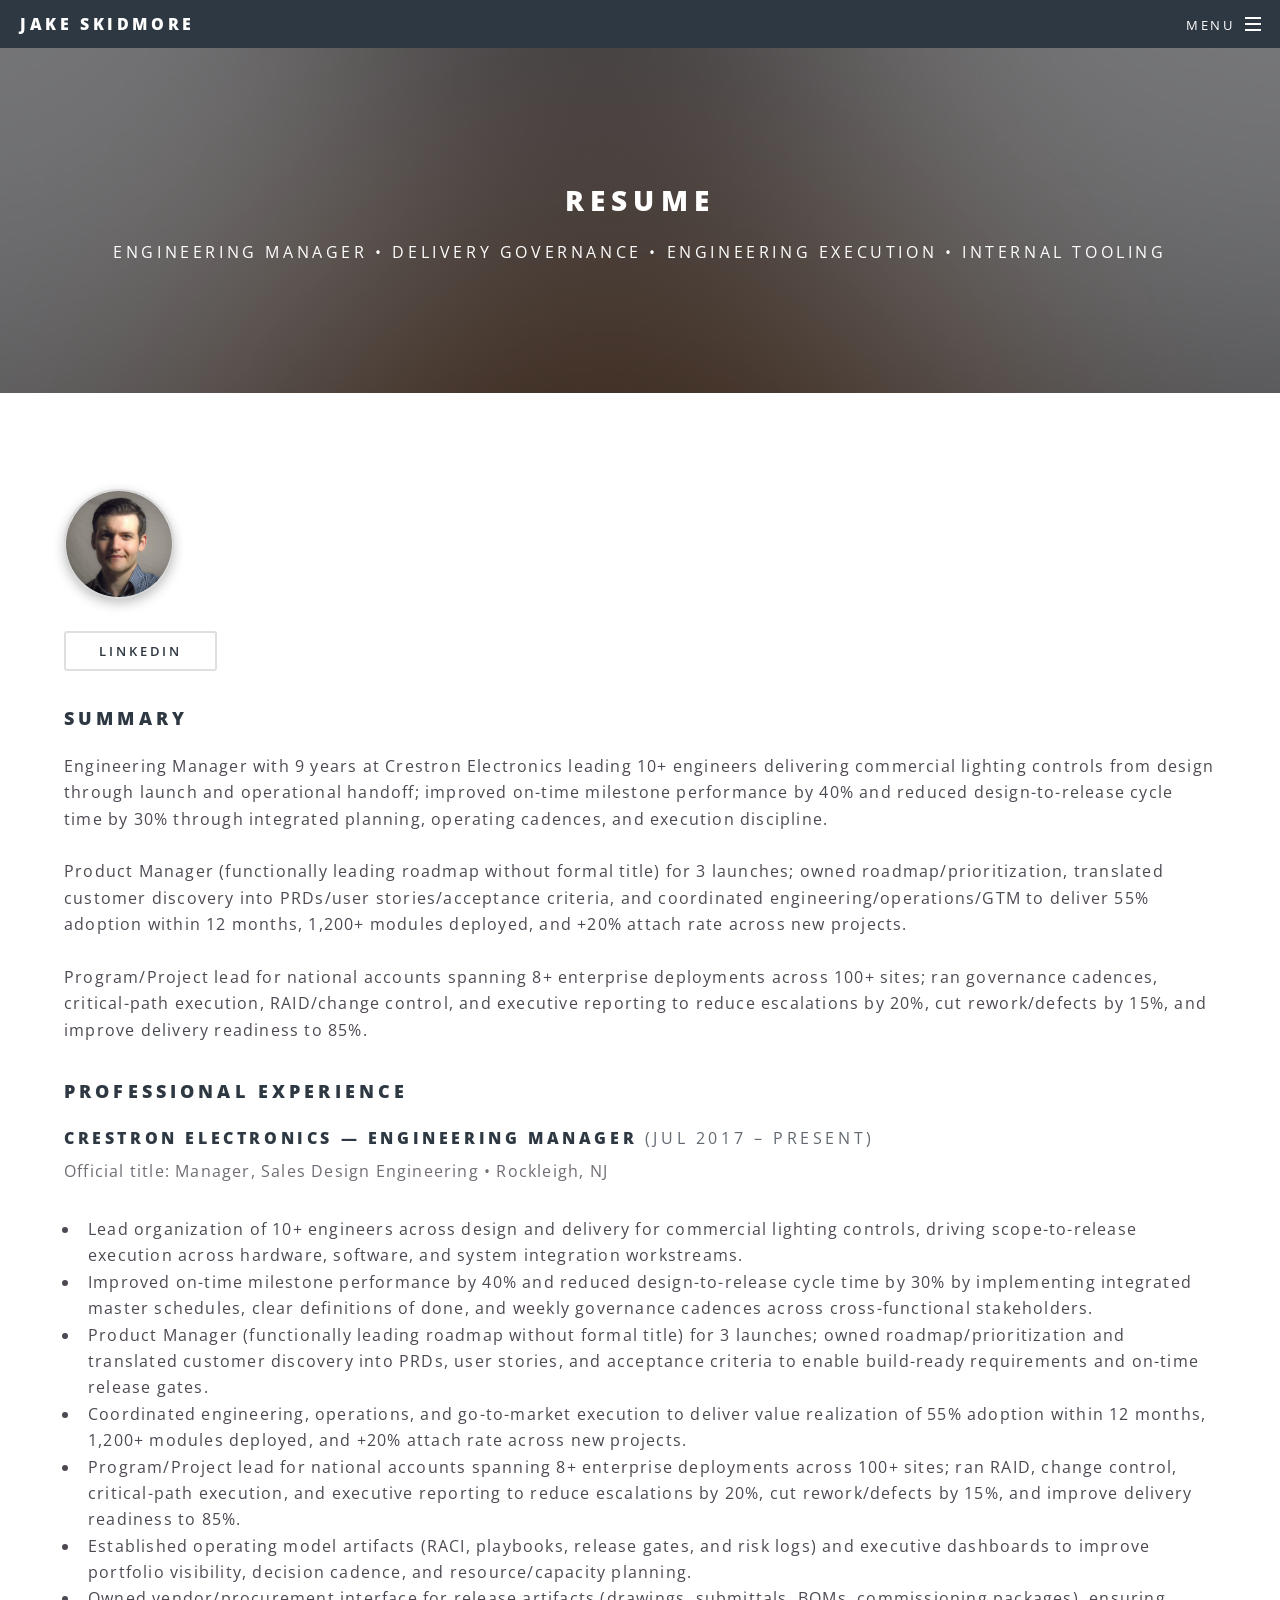
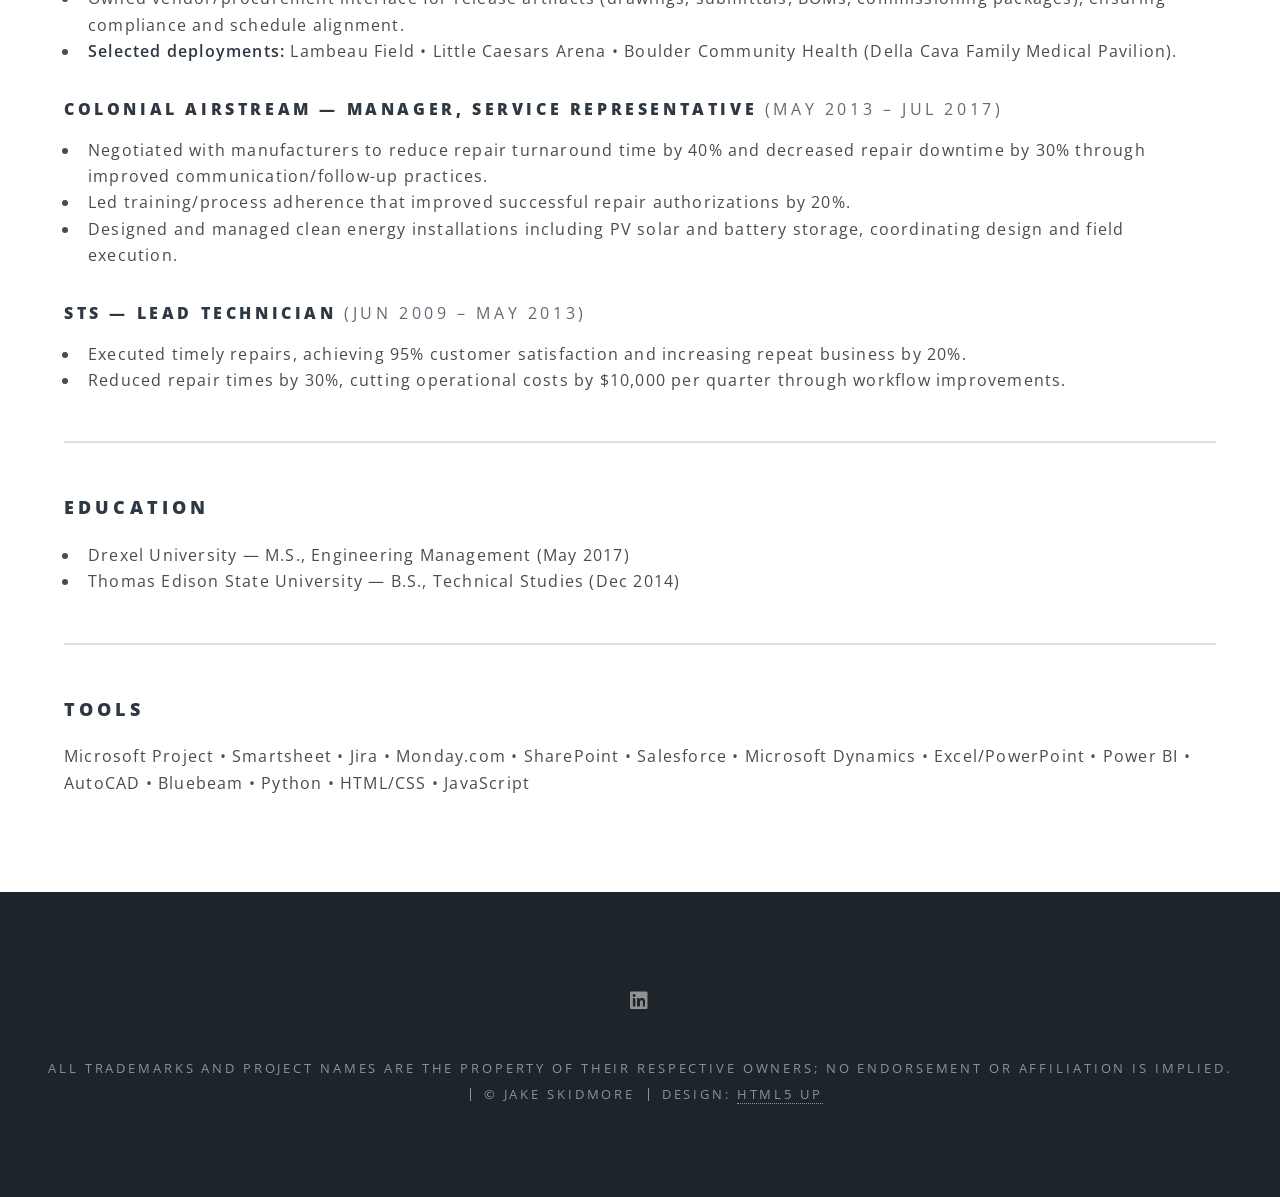
<file: generic.html>
<!DOCTYPE HTML>
<!--
	Spectral by HTML5 UP
	html5up.net | @ajlkn
	Free for personal and commercial use under the CCA 3.0 license (html5up.net/license)
-->
<html>
	<head>
		<title>Resume | Jake Skidmore</title>
		<meta charset="utf-8" />
		<meta name="viewport" content="width=device-width, initial-scale=1, user-scalable=no" />
		<link rel="stylesheet" href="assets/css/main.css" />
		<noscript><link rel="stylesheet" href="assets/css/noscript.css" /></noscript>
	</head>
	<body class="is-preload">

		<!-- Page Wrapper -->
			<div id="page-wrapper">

				<!-- Header -->
					<header id="header">
						<h1><a href="index.html">Jake Skidmore</a></h1>
						<nav id="nav">
							<ul>
								<li class="special">
									<a href="#menu" class="menuToggle"><span>Menu</span></a>
									<div id="menu">
										<ul>
											<li><a href="index.html">Home</a></li>
											<li><a href="index.html#one">About</a></li>
											<li><a href="index.html#two">Projects</a></li>
											<li><a href="index.html#three">Skills</a></li>
											<li><a href="index.html#cta">Contact</a></li>
</ul>
									</div>
								</li>
							</ul>
						</nav>
					</header>

				<!-- Main -->
					<article id="main">
						<header>
							<h2>Resume</h2>
							<p>Engineering Manager • Delivery governance • Engineering execution • Internal tooling</p>
						</header>
						<section class="wrapper style5">
							<div class="inner">

								<span class="avatar avatar-small"><img src="images/profile.jpg" alt="Jake Skidmore" /></span>
								<ul class="actions" style="margin-bottom: 1.5em;">
<li><a class="button" href="https://linkedin.com/in/jakeskidmore">LinkedIn</a></li>
								</ul>

								<h3>Summary</h3>
								<p>
									Engineering Manager with 9 years at Crestron Electronics leading 10+ engineers delivering commercial lighting controls from design through launch and operational handoff; improved on-time milestone performance by 40% and reduced design-to-release cycle time by 30% through integrated planning, operating cadences, and execution discipline.<br /><br />
									Product Manager (functionally leading roadmap without formal title) for 3 launches; owned roadmap/prioritization, translated customer discovery into PRDs/user stories/acceptance criteria, and coordinated engineering/operations/GTM to deliver 55% adoption within 12 months, 1,200+ modules deployed, and +20% attach rate across new projects.<br /><br />
									Program/Project lead for national accounts spanning 8+ enterprise deployments across 100+ sites; ran governance cadences, critical-path execution, RAID/change control, and executive reporting to reduce escalations by 20%, cut rework/defects by 15%, and improve delivery readiness to 85%.
								

								<h3>Professional Experience</h3>

								<h4>Crestron Electronics — Engineering Manager <span style="opacity:.75; font-weight:normal;">(Jul 2017 – Present)</span></h4>
								<p style="margin-top:-0.5em; opacity:.8;">Official title: Manager, Sales Design Engineering • Rockleigh, NJ</p>
								<ul>
									<li>Lead organization of 10+ engineers across design and delivery for commercial lighting controls, driving scope-to-release execution across hardware, software, and system integration workstreams.</li>
									<li>Improved on-time milestone performance by 40% and reduced design-to-release cycle time by 30% by implementing integrated master schedules, clear definitions of done, and weekly governance cadences across cross-functional stakeholders.</li>
									<li>Product Manager (functionally leading roadmap without formal title) for 3 launches; owned roadmap/prioritization and translated customer discovery into PRDs, user stories, and acceptance criteria to enable build-ready requirements and on-time release gates.</li>
									<li>Coordinated engineering, operations, and go-to-market execution to deliver value realization of 55% adoption within 12 months, 1,200+ modules deployed, and +20% attach rate across new projects.</li>
									<li>Program/Project lead for national accounts spanning 8+ enterprise deployments across 100+ sites; ran RAID, change control, critical-path execution, and executive reporting to reduce escalations by 20%, cut rework/defects by 15%, and improve delivery readiness to 85%.</li>
									<li>Established operating model artifacts (RACI, playbooks, release gates, and risk logs) and executive dashboards to improve portfolio visibility, decision cadence, and resource/capacity planning.</li>
									<li>Owned vendor/procurement interface for release artifacts (drawings, submittals, BOMs, commissioning packages), ensuring compliance and schedule alignment.</li>
									<li><strong>Selected deployments:</strong> Lambeau Field • Little Caesars Arena • Boulder Community Health (Della Cava Family Medical Pavilion).</li>

								</ul>

								<h4>Colonial Airstream — Manager, Service Representative <span style="opacity:.75; font-weight:normal;">(May 2013 – Jul 2017)</span></h4>
								<ul>
									<li>Negotiated with manufacturers to reduce repair turnaround time by 40% and decreased repair downtime by 30% through improved communication/follow-up practices.</li>
									<li>Led training/process adherence that improved successful repair authorizations by 20%.</li>
									<li>Designed and managed clean energy installations including PV solar and battery storage, coordinating design and field execution.</li>
								</ul>

								<h4>STS — Lead Technician <span style="opacity:.75; font-weight:normal;">(Jun 2009 – May 2013)</span></h4>
								<ul>
									<li>Executed timely repairs, achieving 95% customer satisfaction and increasing repeat business by 20%.</li>
									<li>Reduced repair times by 30%, cutting operational costs by $10,000 per quarter through workflow improvements.</li>
								</ul>

								<hr />

								<h3>Education</h3>
								<ul>
									<li>Drexel University — M.S., Engineering Management (May 2017)</li>
									<li>Thomas Edison State University — B.S., Technical Studies (Dec 2014)</li>
								</ul>

								<hr />

								<h3>Tools</h3>
								<p>
									Microsoft Project • Smartsheet • Jira • Monday.com • SharePoint • Salesforce • Microsoft Dynamics • Excel/PowerPoint • Power BI • AutoCAD • Bluebeam • Python • HTML/CSS • JavaScript
								</p>

							</div>
						</section>
					</article>

				<!-- Footer -->
					<footer id="footer">
						<ul class="icons">
							<li><a href="https://linkedin.com/in/jakeskidmore" class="icon brands fa-linkedin"><span class="label">LinkedIn</span></a></li>
</ul>
						<ul class="copyright">
														<li class="legal">All trademarks and project names are the property of their respective owners; no endorsement or affiliation is implied.</li>
<li>&copy; Jake Skidmore</li><li>Design: <a href="http://html5up.net">HTML5 UP</a></li>
						</ul>
					</footer>

			</div>

		<!-- Scripts -->
			<script src="assets/js/jquery.min.js"></script>
			<script src="assets/js/jquery.scrollex.min.js"></script>
			<script src="assets/js/jquery.scrolly.min.js"></script>
			<script src="assets/js/browser.min.js"></script>
			<script src="assets/js/breakpoints.min.js"></script>
			<script src="assets/js/util.js"></script>
			<script src="assets/js/main.js"></script>

	</body>
</html>
</file>
<file: assets/css/noscript.css>
/*
	Spectral by HTML5 UP
	html5up.net | @ajlkn
	Free for personal and commercial use under the CCA 3.0 license (html5up.net/license)
*/

/* Banner */

	body.is-preload #banner h2 {
		-moz-transform: none;
		-webkit-transform: none;
		-ms-transform: none;
		transform: none;
		opacity: 1;
	}

		body.is-preload #banner h2:before, body.is-preload #banner h2:after {
			width: 100%;
		}

	body.is-preload #banner .more {
		-moz-transform: none;
		-webkit-transform: none;
		-ms-transform: none;
		transform: none;
		opacity: 1;
	}

	body.is-preload #banner:after {
		opacity: 0;
	}
</file>
<file: assets/css/main.css>
@import url(fontawesome-all.min.css);
@import url("https://fonts.googleapis.com/css?family=Open+Sans:400,400italic,600,600italic,800,800italic");

/*
	Spectral by HTML5 UP
	html5up.net | @ajlkn
	Free for personal and commercial use under the CCA 3.0 license (html5up.net/license)
*/

html, body, div, span, applet, object,
iframe, h1, h2, h3, h4, h5, h6, p, blockquote,
pre, a, abbr, acronym, address, big, cite,
code, del, dfn, em, img, ins, kbd, q, s, samp,
small, strike, strong, sub, sup, tt, var, b,
u, i, center, dl, dt, dd, ol, ul, li, fieldset,
form, label, legend, table, caption, tbody,
tfoot, thead, tr, th, td, article, aside,
canvas, details, embed, figure, figcaption,
footer, header, hgroup, menu, nav, output, ruby,
section, summary, time, mark, audio, video {
	margin: 0;
	padding: 0;
	border: 0;
	font-size: 100%;
	font: inherit;
	vertical-align: baseline;}

article, aside, details, figcaption, figure,
footer, header, hgroup, menu, nav, section {
	display: block;}

body {
	line-height: 1;
}

ol, ul {
	list-style: none;
}

blockquote, q {
	quotes: none;
}

	blockquote:before, blockquote:after, q:before, q:after {
		content: '';
		content: none;
	}

table {
	border-collapse: collapse;
	border-spacing: 0;
}

body {
	-webkit-text-size-adjust: none;
}

mark {
	background-color: transparent;
	color: inherit;
}

input::-moz-focus-inner {
	border: 0;
	padding: 0;
}

input, select, textarea {
	-moz-appearance: none;
	-webkit-appearance: none;
	-ms-appearance: none;
	appearance: none;
}

/* Basic */

	@-ms-viewport {
		width: device-width;
	}

	html {
		box-sizing: border-box;
	}

	*, *:before, *:after {
		box-sizing: inherit;
	}

	body {
		background: #2e3842;
	}

		body.is-preload *, body.is-preload *:before, body.is-preload *:after {
			-moz-animation: none !important;
			-webkit-animation: none !important;
			-ms-animation: none !important;
			animation: none !important;
			-moz-transition: none !important;
			-webkit-transition: none !important;
			-ms-transition: none !important;
			transition: none !important;
		}

	body, input, select, textarea {
		color: #fff;
		font-family: "Open Sans", Helvetica, sans-serif;
		font-size: 15pt;
		font-weight: 400;
		letter-spacing: 0.075em;
		line-height: 1.65em;
	}

		@media screen and (max-width: 1680px) {

			body, input, select, textarea {
				font-size: 13pt;
			}

		}

		@media screen and (max-width: 1280px) {

			body, input, select, textarea {
				font-size: 12pt;
			}

		}

		@media screen and (max-width: 736px) {

			body, input, select, textarea {
				font-size: 11pt;
				letter-spacing: 0.0375em;
			}

		}

	a {
		-moz-transition: color 0.2s ease, border-bottom-color 0.2s ease;
		-webkit-transition: color 0.2s ease, border-bottom-color 0.2s ease;
		-ms-transition: color 0.2s ease, border-bottom-color 0.2s ease;
		transition: color 0.2s ease, border-bottom-color 0.2s ease;
		border-bottom: dotted 1px;
		color: inherit;
		text-decoration: none;
	}

		a:hover {
			border-bottom-color: transparent;
		}

	strong, b {
		color: #fff;
		font-weight: 600;
	}

	em, i {
		font-style: italic;
	}

	p {
		margin: 0 0 2em 0;
	}

	h1, h2, h3, h4, h5, h6 {
		color: #fff;
		font-weight: 800;
		letter-spacing: 0.225em;
		line-height: 1em;
		margin: 0 0 1em 0;
		text-transform: uppercase;
	}

		h1 a, h2 a, h3 a, h4 a, h5 a, h6 a {
			color: inherit;
			text-decoration: none;
		}

	h2 {
		font-size: 1.35em;
		line-height: 1.75em;
	}

		@media screen and (max-width: 736px) {

			h2 {
				font-size: 1.1em;
				line-height: 1.65em;
			}

		}

	h3 {
		font-size: 1.15em;
		line-height: 1.75em;
	}

		@media screen and (max-width: 736px) {

			h3 {
				font-size: 1em;
				line-height: 1.65em;
			}

		}

	h4 {
		font-size: 1em;
		line-height: 1.5em;
	}

	h5 {
		font-size: 0.8em;
		line-height: 1.5em;
	}

	h6 {
		font-size: 0.7em;
		line-height: 1.5em;
	}

	sub {
		font-size: 0.8em;
		position: relative;
		top: 0.5em;
	}

	sup {
		font-size: 0.8em;
		position: relative;
		top: -0.5em;
	}

	hr {
		border: 0;
		border-bottom: solid 2px #fff;
		margin: 3em 0;
	}

		hr.major {
			margin: 4.5em 0;
		}

	blockquote {
		border-left: solid 4px #fff;
		font-style: italic;
		margin: 0 0 2em 0;
		padding: 0.5em 0 0.5em 2em;
	}

	code {
		background: rgba(144, 144, 144, 0.25);
		border-radius: 3px;
		font-family: "Courier New", monospace;
		font-size: 0.9em;
		letter-spacing: 0;
		margin: 0 0.25em;
		padding: 0.25em 0.65em;
	}

	pre {
		-webkit-overflow-scrolling: touch;
		font-family: "Courier New", monospace;
		font-size: 0.9em;
		margin: 0 0 2em 0;
	}

		pre code {
			display: block;
			line-height: 1.75em;
			padding: 1em 1.5em;
			overflow-x: auto;
		}

	.align-left {
		text-align: left;
	}

	.align-center {
		text-align: center;
	}

	.align-right {
		text-align: right;
	}

/* Row */

	.row {
		display: flex;
		flex-wrap: wrap;
		box-sizing: border-box;
		align-items: stretch;
	}

		.row > * {
			box-sizing: border-box;
		}

		.row.gtr-uniform > * > :last-child {
			margin-bottom: 0;
		}

		.row.aln-left {
			justify-content: flex-start;
		}

		.row.aln-center {
			justify-content: center;
		}

		.row.aln-right {
			justify-content: flex-end;
		}

		.row.aln-top {
			align-items: flex-start;
		}

		.row.aln-middle {
			align-items: center;
		}

		.row.aln-bottom {
			align-items: flex-end;
		}

		.row > .imp {
			order: -1;
		}

		.row > .col-1 {
			width: 8.33333%;
		}

		.row > .off-1 {
			margin-left: 8.33333%;
		}

		.row > .col-2 {
			width: 16.66667%;
		}

		.row > .off-2 {
			margin-left: 16.66667%;
		}

		.row > .col-3 {
			width: 25%;
		}

		.row > .off-3 {
			margin-left: 25%;
		}

		.row > .col-4 {
			width: 33.33333%;
		}

		.row > .off-4 {
			margin-left: 33.33333%;
		}

		.row > .col-5 {
			width: 41.66667%;
		}

		.row > .off-5 {
			margin-left: 41.66667%;
		}

		.row > .col-6 {
			width: 50%;
		}

		.row > .off-6 {
			margin-left: 50%;
		}

		.row > .col-7 {
			width: 58.33333%;
		}

		.row > .off-7 {
			margin-left: 58.33333%;
		}

		.row > .col-8 {
			width: 66.66667%;
		}

		.row > .off-8 {
			margin-left: 66.66667%;
		}

		.row > .col-9 {
			width: 75%;
		}

		.row > .off-9 {
			margin-left: 75%;
		}

		.row > .col-10 {
			width: 83.33333%;
		}

		.row > .off-10 {
			margin-left: 83.33333%;
		}

		.row > .col-11 {
			width: 91.66667%;
		}

		.row > .off-11 {
			margin-left: 91.66667%;
		}

		.row > .col-12 {
			width: 100%;
		}

		.row > .off-12 {
			margin-left: 100%;
		}

		.row.gtr-0 {
			margin-top: 0;
			margin-left: 0em;
		}

			.row.gtr-0 > * {
				padding: 0 0 0 0em;
			}

			.row.gtr-0.gtr-uniform {
				margin-top: 0em;
			}

				.row.gtr-0.gtr-uniform > * {
					padding-top: 0em;
				}

		.row.gtr-25 {
			margin-top: 0;
			margin-left: -0.375em;
		}

			.row.gtr-25 > * {
				padding: 0 0 0 0.375em;
			}

			.row.gtr-25.gtr-uniform {
				margin-top: -0.375em;
			}

				.row.gtr-25.gtr-uniform > * {
					padding-top: 0.375em;
				}

		.row.gtr-50 {
			margin-top: 0;
			margin-left: -0.75em;
		}

			.row.gtr-50 > * {
				padding: 0 0 0 0.75em;
			}

			.row.gtr-50.gtr-uniform {
				margin-top: -0.75em;
			}

				.row.gtr-50.gtr-uniform > * {
					padding-top: 0.75em;
				}

		.row {
			margin-top: 0;
			margin-left: -1.5em;
		}

			.row > * {
				padding: 0 0 0 1.5em;
			}

			.row.gtr-uniform {
				margin-top: -1.5em;
			}

				.row.gtr-uniform > * {
					padding-top: 1.5em;
				}

		.row.gtr-150 {
			margin-top: 0;
			margin-left: -2.25em;
		}

			.row.gtr-150 > * {
				padding: 0 0 0 2.25em;
			}

			.row.gtr-150.gtr-uniform {
				margin-top: -2.25em;
			}

				.row.gtr-150.gtr-uniform > * {
					padding-top: 2.25em;
				}

		.row.gtr-200 {
			margin-top: 0;
			margin-left: -3em;
		}

			.row.gtr-200 > * {
				padding: 0 0 0 3em;
			}

			.row.gtr-200.gtr-uniform {
				margin-top: -3em;
			}

				.row.gtr-200.gtr-uniform > * {
					padding-top: 3em;
				}

		@media screen and (max-width: 1680px) {

			.row {
				display: flex;
				flex-wrap: wrap;
				box-sizing: border-box;
				align-items: stretch;
			}

				.row > * {
					box-sizing: border-box;
				}

				.row.gtr-uniform > * > :last-child {
					margin-bottom: 0;
				}

				.row.aln-left {
					justify-content: flex-start;
				}

				.row.aln-center {
					justify-content: center;
				}

				.row.aln-right {
					justify-content: flex-end;
				}

				.row.aln-top {
					align-items: flex-start;
				}

				.row.aln-middle {
					align-items: center;
				}

				.row.aln-bottom {
					align-items: flex-end;
				}

				.row > .imp-xlarge {
					order: -1;
				}

				.row > .col-1-xlarge {
					width: 8.33333%;
				}

				.row > .off-1-xlarge {
					margin-left: 8.33333%;
				}

				.row > .col-2-xlarge {
					width: 16.66667%;
				}

				.row > .off-2-xlarge {
					margin-left: 16.66667%;
				}

				.row > .col-3-xlarge {
					width: 25%;
				}

				.row > .off-3-xlarge {
					margin-left: 25%;
				}

				.row > .col-4-xlarge {
					width: 33.33333%;
				}

				.row > .off-4-xlarge {
					margin-left: 33.33333%;
				}

				.row > .col-5-xlarge {
					width: 41.66667%;
				}

				.row > .off-5-xlarge {
					margin-left: 41.66667%;
				}

				.row > .col-6-xlarge {
					width: 50%;
				}

				.row > .off-6-xlarge {
					margin-left: 50%;
				}

				.row > .col-7-xlarge {
					width: 58.33333%;
				}

				.row > .off-7-xlarge {
					margin-left: 58.33333%;
				}

				.row > .col-8-xlarge {
					width: 66.66667%;
				}

				.row > .off-8-xlarge {
					margin-left: 66.66667%;
				}

				.row > .col-9-xlarge {
					width: 75%;
				}

				.row > .off-9-xlarge {
					margin-left: 75%;
				}

				.row > .col-10-xlarge {
					width: 83.33333%;
				}

				.row > .off-10-xlarge {
					margin-left: 83.33333%;
				}

				.row > .col-11-xlarge {
					width: 91.66667%;
				}

				.row > .off-11-xlarge {
					margin-left: 91.66667%;
				}

				.row > .col-12-xlarge {
					width: 100%;
				}

				.row > .off-12-xlarge {
					margin-left: 100%;
				}

				.row.gtr-0 {
					margin-top: 0;
					margin-left: 0em;
				}

					.row.gtr-0 > * {
						padding: 0 0 0 0em;
					}

					.row.gtr-0.gtr-uniform {
						margin-top: 0em;
					}

						.row.gtr-0.gtr-uniform > * {
							padding-top: 0em;
						}

				.row.gtr-25 {
					margin-top: 0;
					margin-left: -0.375em;
				}

					.row.gtr-25 > * {
						padding: 0 0 0 0.375em;
					}

					.row.gtr-25.gtr-uniform {
						margin-top: -0.375em;
					}

						.row.gtr-25.gtr-uniform > * {
							padding-top: 0.375em;
						}

				.row.gtr-50 {
					margin-top: 0;
					margin-left: -0.75em;
				}

					.row.gtr-50 > * {
						padding: 0 0 0 0.75em;
					}

					.row.gtr-50.gtr-uniform {
						margin-top: -0.75em;
					}

						.row.gtr-50.gtr-uniform > * {
							padding-top: 0.75em;
						}

				.row {
					margin-top: 0;
					margin-left: -1.5em;
				}

					.row > * {
						padding: 0 0 0 1.5em;
					}

					.row.gtr-uniform {
						margin-top: -1.5em;
					}

						.row.gtr-uniform > * {
							padding-top: 1.5em;
						}

				.row.gtr-150 {
					margin-top: 0;
					margin-left: -2.25em;
				}

					.row.gtr-150 > * {
						padding: 0 0 0 2.25em;
					}

					.row.gtr-150.gtr-uniform {
						margin-top: -2.25em;
					}

						.row.gtr-150.gtr-uniform > * {
							padding-top: 2.25em;
						}

				.row.gtr-200 {
					margin-top: 0;
					margin-left: -3em;
				}

					.row.gtr-200 > * {
						padding: 0 0 0 3em;
					}

					.row.gtr-200.gtr-uniform {
						margin-top: -3em;
					}

						.row.gtr-200.gtr-uniform > * {
							padding-top: 3em;
						}

		}

		@media screen and (max-width: 1280px) {

			.row {
				display: flex;
				flex-wrap: wrap;
				box-sizing: border-box;
				align-items: stretch;
			}

				.row > * {
					box-sizing: border-box;
				}

				.row.gtr-uniform > * > :last-child {
					margin-bottom: 0;
				}

				.row.aln-left {
					justify-content: flex-start;
				}

				.row.aln-center {
					justify-content: center;
				}

				.row.aln-right {
					justify-content: flex-end;
				}

				.row.aln-top {
					align-items: flex-start;
				}

				.row.aln-middle {
					align-items: center;
				}

				.row.aln-bottom {
					align-items: flex-end;
				}

				.row > .imp-large {
					order: -1;
				}

				.row > .col-1-large {
					width: 8.33333%;
				}

				.row > .off-1-large {
					margin-left: 8.33333%;
				}

				.row > .col-2-large {
					width: 16.66667%;
				}

				.row > .off-2-large {
					margin-left: 16.66667%;
				}

				.row > .col-3-large {
					width: 25%;
				}

				.row > .off-3-large {
					margin-left: 25%;
				}

				.row > .col-4-large {
					width: 33.33333%;
				}

				.row > .off-4-large {
					margin-left: 33.33333%;
				}

				.row > .col-5-large {
					width: 41.66667%;
				}

				.row > .off-5-large {
					margin-left: 41.66667%;
				}

				.row > .col-6-large {
					width: 50%;
				}

				.row > .off-6-large {
					margin-left: 50%;
				}

				.row > .col-7-large {
					width: 58.33333%;
				}

				.row > .off-7-large {
					margin-left: 58.33333%;
				}

				.row > .col-8-large {
					width: 66.66667%;
				}

				.row > .off-8-large {
					margin-left: 66.66667%;
				}

				.row > .col-9-large {
					width: 75%;
				}

				.row > .off-9-large {
					margin-left: 75%;
				}

				.row > .col-10-large {
					width: 83.33333%;
				}

				.row > .off-10-large {
					margin-left: 83.33333%;
				}

				.row > .col-11-large {
					width: 91.66667%;
				}

				.row > .off-11-large {
					margin-left: 91.66667%;
				}

				.row > .col-12-large {
					width: 100%;
				}

				.row > .off-12-large {
					margin-left: 100%;
				}

				.row.gtr-0 {
					margin-top: 0;
					margin-left: 0em;
				}

					.row.gtr-0 > * {
						padding: 0 0 0 0em;
					}

					.row.gtr-0.gtr-uniform {
						margin-top: 0em;
					}

						.row.gtr-0.gtr-uniform > * {
							padding-top: 0em;
						}

				.row.gtr-25 {
					margin-top: 0;
					margin-left: -0.375em;
				}

					.row.gtr-25 > * {
						padding: 0 0 0 0.375em;
					}

					.row.gtr-25.gtr-uniform {
						margin-top: -0.375em;
					}

						.row.gtr-25.gtr-uniform > * {
							padding-top: 0.375em;
						}

				.row.gtr-50 {
					margin-top: 0;
					margin-left: -0.75em;
				}

					.row.gtr-50 > * {
						padding: 0 0 0 0.75em;
					}

					.row.gtr-50.gtr-uniform {
						margin-top: -0.75em;
					}

						.row.gtr-50.gtr-uniform > * {
							padding-top: 0.75em;
						}

				.row {
					margin-top: 0;
					margin-left: -1.5em;
				}

					.row > * {
						padding: 0 0 0 1.5em;
					}

					.row.gtr-uniform {
						margin-top: -1.5em;
					}

						.row.gtr-uniform > * {
							padding-top: 1.5em;
						}

				.row.gtr-150 {
					margin-top: 0;
					margin-left: -2.25em;
				}

					.row.gtr-150 > * {
						padding: 0 0 0 2.25em;
					}

					.row.gtr-150.gtr-uniform {
						margin-top: -2.25em;
					}

						.row.gtr-150.gtr-uniform > * {
							padding-top: 2.25em;
						}

				.row.gtr-200 {
					margin-top: 0;
					margin-left: -3em;
				}

					.row.gtr-200 > * {
						padding: 0 0 0 3em;
					}

					.row.gtr-200.gtr-uniform {
						margin-top: -3em;
					}

						.row.gtr-200.gtr-uniform > * {
							padding-top: 3em;
						}

		}

		@media screen and (max-width: 980px) {

			.row {
				display: flex;
				flex-wrap: wrap;
				box-sizing: border-box;
				align-items: stretch;
			}

				.row > * {
					box-sizing: border-box;
				}

				.row.gtr-uniform > * > :last-child {
					margin-bottom: 0;
				}

				.row.aln-left {
					justify-content: flex-start;
				}

				.row.aln-center {
					justify-content: center;
				}

				.row.aln-right {
					justify-content: flex-end;
				}

				.row.aln-top {
					align-items: flex-start;
				}

				.row.aln-middle {
					align-items: center;
				}

				.row.aln-bottom {
					align-items: flex-end;
				}

				.row > .imp-medium {
					order: -1;
				}

				.row > .col-1-medium {
					width: 8.33333%;
				}

				.row > .off-1-medium {
					margin-left: 8.33333%;
				}

				.row > .col-2-medium {
					width: 16.66667%;
				}

				.row > .off-2-medium {
					margin-left: 16.66667%;
				}

				.row > .col-3-medium {
					width: 25%;
				}

				.row > .off-3-medium {
					margin-left: 25%;
				}

				.row > .col-4-medium {
					width: 33.33333%;
				}

				.row > .off-4-medium {
					margin-left: 33.33333%;
				}

				.row > .col-5-medium {
					width: 41.66667%;
				}

				.row > .off-5-medium {
					margin-left: 41.66667%;
				}

				.row > .col-6-medium {
					width: 50%;
				}

				.row > .off-6-medium {
					margin-left: 50%;
				}

				.row > .col-7-medium {
					width: 58.33333%;
				}

				.row > .off-7-medium {
					margin-left: 58.33333%;
				}

				.row > .col-8-medium {
					width: 66.66667%;
				}

				.row > .off-8-medium {
					margin-left: 66.66667%;
				}

				.row > .col-9-medium {
					width: 75%;
				}

				.row > .off-9-medium {
					margin-left: 75%;
				}

				.row > .col-10-medium {
					width: 83.33333%;
				}

				.row > .off-10-medium {
					margin-left: 83.33333%;
				}

				.row > .col-11-medium {
					width: 91.66667%;
				}

				.row > .off-11-medium {
					margin-left: 91.66667%;
				}

				.row > .col-12-medium {
					width: 100%;
				}

				.row > .off-12-medium {
					margin-left: 100%;
				}

				.row.gtr-0 {
					margin-top: 0;
					margin-left: 0em;
				}

					.row.gtr-0 > * {
						padding: 0 0 0 0em;
					}

					.row.gtr-0.gtr-uniform {
						margin-top: 0em;
					}

						.row.gtr-0.gtr-uniform > * {
							padding-top: 0em;
						}

				.row.gtr-25 {
					margin-top: 0;
					margin-left: -0.375em;
				}

					.row.gtr-25 > * {
						padding: 0 0 0 0.375em;
					}

					.row.gtr-25.gtr-uniform {
						margin-top: -0.375em;
					}

						.row.gtr-25.gtr-uniform > * {
							padding-top: 0.375em;
						}

				.row.gtr-50 {
					margin-top: 0;
					margin-left: -0.75em;
				}

					.row.gtr-50 > * {
						padding: 0 0 0 0.75em;
					}

					.row.gtr-50.gtr-uniform {
						margin-top: -0.75em;
					}

						.row.gtr-50.gtr-uniform > * {
							padding-top: 0.75em;
						}

				.row {
					margin-top: 0;
					margin-left: -1.5em;
				}

					.row > * {
						padding: 0 0 0 1.5em;
					}

					.row.gtr-uniform {
						margin-top: -1.5em;
					}

						.row.gtr-uniform > * {
							padding-top: 1.5em;
						}

				.row.gtr-150 {
					margin-top: 0;
					margin-left: -2.25em;
				}

					.row.gtr-150 > * {
						padding: 0 0 0 2.25em;
					}

					.row.gtr-150.gtr-uniform {
						margin-top: -2.25em;
					}

						.row.gtr-150.gtr-uniform > * {
							padding-top: 2.25em;
						}

				.row.gtr-200 {
					margin-top: 0;
					margin-left: -3em;
				}

					.row.gtr-200 > * {
						padding: 0 0 0 3em;
					}

					.row.gtr-200.gtr-uniform {
						margin-top: -3em;
					}

						.row.gtr-200.gtr-uniform > * {
							padding-top: 3em;
						}

		}

		@media screen and (max-width: 736px) {

			.row {
				display: flex;
				flex-wrap: wrap;
				box-sizing: border-box;
				align-items: stretch;
			}

				.row > * {
					box-sizing: border-box;
				}

				.row.gtr-uniform > * > :last-child {
					margin-bottom: 0;
				}

				.row.aln-left {
					justify-content: flex-start;
				}

				.row.aln-center {
					justify-content: center;
				}

				.row.aln-right {
					justify-content: flex-end;
				}

				.row.aln-top {
					align-items: flex-start;
				}

				.row.aln-middle {
					align-items: center;
				}

				.row.aln-bottom {
					align-items: flex-end;
				}

				.row > .imp-small {
					order: -1;
				}

				.row > .col-1-small {
					width: 8.33333%;
				}

				.row > .off-1-small {
					margin-left: 8.33333%;
				}

				.row > .col-2-small {
					width: 16.66667%;
				}

				.row > .off-2-small {
					margin-left: 16.66667%;
				}

				.row > .col-3-small {
					width: 25%;
				}

				.row > .off-3-small {
					margin-left: 25%;
				}

				.row > .col-4-small {
					width: 33.33333%;
				}

				.row > .off-4-small {
					margin-left: 33.33333%;
				}

				.row > .col-5-small {
					width: 41.66667%;
				}

				.row > .off-5-small {
					margin-left: 41.66667%;
				}

				.row > .col-6-small {
					width: 50%;
				}

				.row > .off-6-small {
					margin-left: 50%;
				}

				.row > .col-7-small {
					width: 58.33333%;
				}

				.row > .off-7-small {
					margin-left: 58.33333%;
				}

				.row > .col-8-small {
					width: 66.66667%;
				}

				.row > .off-8-small {
					margin-left: 66.66667%;
				}

				.row > .col-9-small {
					width: 75%;
				}

				.row > .off-9-small {
					margin-left: 75%;
				}

				.row > .col-10-small {
					width: 83.33333%;
				}

				.row > .off-10-small {
					margin-left: 83.33333%;
				}

				.row > .col-11-small {
					width: 91.66667%;
				}

				.row > .off-11-small {
					margin-left: 91.66667%;
				}

				.row > .col-12-small {
					width: 100%;
				}

				.row > .off-12-small {
					margin-left: 100%;
				}

				.row.gtr-0 {
					margin-top: 0;
					margin-left: 0em;
				}

					.row.gtr-0 > * {
						padding: 0 0 0 0em;
					}

					.row.gtr-0.gtr-uniform {
						margin-top: 0em;
					}

						.row.gtr-0.gtr-uniform > * {
							padding-top: 0em;
						}

				.row.gtr-25 {
					margin-top: 0;
					margin-left: -0.375em;
				}

					.row.gtr-25 > * {
						padding: 0 0 0 0.375em;
					}

					.row.gtr-25.gtr-uniform {
						margin-top: -0.375em;
					}

						.row.gtr-25.gtr-uniform > * {
							padding-top: 0.375em;
						}

				.row.gtr-50 {
					margin-top: 0;
					margin-left: -0.75em;
				}

					.row.gtr-50 > * {
						padding: 0 0 0 0.75em;
					}

					.row.gtr-50.gtr-uniform {
						margin-top: -0.75em;
					}

						.row.gtr-50.gtr-uniform > * {
							padding-top: 0.75em;
						}

				.row {
					margin-top: 0;
					margin-left: -1.5em;
				}

					.row > * {
						padding: 0 0 0 1.5em;
					}

					.row.gtr-uniform {
						margin-top: -1.5em;
					}

						.row.gtr-uniform > * {
							padding-top: 1.5em;
						}

				.row.gtr-150 {
					margin-top: 0;
					margin-left: -2.25em;
				}

					.row.gtr-150 > * {
						padding: 0 0 0 2.25em;
					}

					.row.gtr-150.gtr-uniform {
						margin-top: -2.25em;
					}

						.row.gtr-150.gtr-uniform > * {
							padding-top: 2.25em;
						}

				.row.gtr-200 {
					margin-top: 0;
					margin-left: -3em;
				}

					.row.gtr-200 > * {
						padding: 0 0 0 3em;
					}

					.row.gtr-200.gtr-uniform {
						margin-top: -3em;
					}

						.row.gtr-200.gtr-uniform > * {
							padding-top: 3em;
						}

		}

		@media screen and (max-width: 480px) {

			.row {
				display: flex;
				flex-wrap: wrap;
				box-sizing: border-box;
				align-items: stretch;
			}

				.row > * {
					box-sizing: border-box;
				}

				.row.gtr-uniform > * > :last-child {
					margin-bottom: 0;
				}

				.row.aln-left {
					justify-content: flex-start;
				}

				.row.aln-center {
					justify-content: center;
				}

				.row.aln-right {
					justify-content: flex-end;
				}

				.row.aln-top {
					align-items: flex-start;
				}

				.row.aln-middle {
					align-items: center;
				}

				.row.aln-bottom {
					align-items: flex-end;
				}

				.row > .imp-xsmall {
					order: -1;
				}

				.row > .col-1-xsmall {
					width: 8.33333%;
				}

				.row > .off-1-xsmall {
					margin-left: 8.33333%;
				}

				.row > .col-2-xsmall {
					width: 16.66667%;
				}

				.row > .off-2-xsmall {
					margin-left: 16.66667%;
				}

				.row > .col-3-xsmall {
					width: 25%;
				}

				.row > .off-3-xsmall {
					margin-left: 25%;
				}

				.row > .col-4-xsmall {
					width: 33.33333%;
				}

				.row > .off-4-xsmall {
					margin-left: 33.33333%;
				}

				.row > .col-5-xsmall {
					width: 41.66667%;
				}

				.row > .off-5-xsmall {
					margin-left: 41.66667%;
				}

				.row > .col-6-xsmall {
					width: 50%;
				}

				.row > .off-6-xsmall {
					margin-left: 50%;
				}

				.row > .col-7-xsmall {
					width: 58.33333%;
				}

				.row > .off-7-xsmall {
					margin-left: 58.33333%;
				}

				.row > .col-8-xsmall {
					width: 66.66667%;
				}

				.row > .off-8-xsmall {
					margin-left: 66.66667%;
				}

				.row > .col-9-xsmall {
					width: 75%;
				}

				.row > .off-9-xsmall {
					margin-left: 75%;
				}

				.row > .col-10-xsmall {
					width: 83.33333%;
				}

				.row > .off-10-xsmall {
					margin-left: 83.33333%;
				}

				.row > .col-11-xsmall {
					width: 91.66667%;
				}

				.row > .off-11-xsmall {
					margin-left: 91.66667%;
				}

				.row > .col-12-xsmall {
					width: 100%;
				}

				.row > .off-12-xsmall {
					margin-left: 100%;
				}

				.row.gtr-0 {
					margin-top: 0;
					margin-left: 0em;
				}

					.row.gtr-0 > * {
						padding: 0 0 0 0em;
					}

					.row.gtr-0.gtr-uniform {
						margin-top: 0em;
					}

						.row.gtr-0.gtr-uniform > * {
							padding-top: 0em;
						}

				.row.gtr-25 {
					margin-top: 0;
					margin-left: -0.375em;
				}

					.row.gtr-25 > * {
						padding: 0 0 0 0.375em;
					}

					.row.gtr-25.gtr-uniform {
						margin-top: -0.375em;
					}

						.row.gtr-25.gtr-uniform > * {
							padding-top: 0.375em;
						}

				.row.gtr-50 {
					margin-top: 0;
					margin-left: -0.75em;
				}

					.row.gtr-50 > * {
						padding: 0 0 0 0.75em;
					}

					.row.gtr-50.gtr-uniform {
						margin-top: -0.75em;
					}

						.row.gtr-50.gtr-uniform > * {
							padding-top: 0.75em;
						}

				.row {
					margin-top: 0;
					margin-left: -1.5em;
				}

					.row > * {
						padding: 0 0 0 1.5em;
					}

					.row.gtr-uniform {
						margin-top: -1.5em;
					}

						.row.gtr-uniform > * {
							padding-top: 1.5em;
						}

				.row.gtr-150 {
					margin-top: 0;
					margin-left: -2.25em;
				}

					.row.gtr-150 > * {
						padding: 0 0 0 2.25em;
					}

					.row.gtr-150.gtr-uniform {
						margin-top: -2.25em;
					}

						.row.gtr-150.gtr-uniform > * {
							padding-top: 2.25em;
						}

				.row.gtr-200 {
					margin-top: 0;
					margin-left: -3em;
				}

					.row.gtr-200 > * {
						padding: 0 0 0 3em;
					}

					.row.gtr-200.gtr-uniform {
						margin-top: -3em;
					}

						.row.gtr-200.gtr-uniform > * {
							padding-top: 3em;
						}

		}

/* Section/Article */

	section.special, article.special {
		text-align: center;
	}

	header p {
		color: rgba(255, 255, 255, 0.5);
		position: relative;
		top: -0.25em;
	}

	header h3 + p {
		font-size: 1.1em;
	}

	header h4 + p,
	header h5 + p,
	header h6 + p {
		font-size: 0.9em;
	}

	header.major {
		margin: 0 0 3.5em 0;
	}

		header.major h2, header.major h3, header.major h4, header.major h5, header.major h6 {
			border-bottom: solid 2px #fff;
			display: inline-block;
			padding-bottom: 1em;
			position: relative;
		}

			header.major h2:after, header.major h3:after, header.major h4:after, header.major h5:after, header.major h6:after {
				content: '';
				display: block;
				height: 1px;
			}

		header.major p {
			color: #fff;
			top: 0;
		}

		@media screen and (max-width: 736px) {

			header.major {
				margin: 0 0 2em 0;
			}

		}

	@media screen and (max-width: 980px) {

		header br {
			display: none;
		}

	}

/* Form */

	form {
		margin: 0 0 2em 0;
	}

	label {
		color: #fff;
		display: block;
		font-size: 0.9em;
		font-weight: 600;
		margin: 0 0 1em 0;
	}

	input[type="text"],
	input[type="password"],
	input[type="email"],
	select,
	textarea {
		-moz-appearance: none;
		-webkit-appearance: none;
		-ms-appearance: none;
		appearance: none;
		background-color: rgba(144, 144, 144, 0.25);
		border-radius: 3px;
		border: none;
		color: inherit;
		display: block;
		outline: 0;
		padding: 0 1em;
		text-decoration: none;
		width: 100%;
	}

		input[type="text"]:invalid,
		input[type="password"]:invalid,
		input[type="email"]:invalid,
		select:invalid,
		textarea:invalid {
			box-shadow: none;
		}

		input[type="text"]:focus,
		input[type="password"]:focus,
		input[type="email"]:focus,
		select:focus,
		textarea:focus {
			box-shadow: 0 0 0 2px #21b2a6;
		}

	select {
		background-size: 1.25em;
		background-repeat: no-repeat;
		background-position: calc(100% - 1em) center;
		height: 2.75em;
		padding-right: 2.75em;
		text-overflow: ellipsis;
	}

		select:focus::-ms-value {
			background-color: transparent;
		}

		select::-ms-expand {
			display: none;
		}

	input[type="text"],
	input[type="password"],
	input[type="email"],
	select {
		height: 2.75em;
	}

	textarea {
		padding: 0.75em 1em;
	}

	input[type="checkbox"],
	input[type="radio"] {
		-moz-appearance: none;
		-webkit-appearance: none;
		-ms-appearance: none;
		appearance: none;
		display: block;
		float: left;
		margin-right: -2em;
		opacity: 0;
		width: 1em;
		z-index: -1;
	}

		input[type="checkbox"] + label,
		input[type="radio"] + label {
			text-decoration: none;
			color: #fff;
			cursor: pointer;
			display: inline-block;
			font-size: 1em;
			font-weight: 400;
			padding-left: 2.4em;
			padding-right: 0.75em;
			position: relative;
		}

			input[type="checkbox"] + label:before,
			input[type="radio"] + label:before {
				-moz-osx-font-smoothing: grayscale;
				-webkit-font-smoothing: antialiased;
				display: inline-block;
				font-style: normal;
				font-variant: normal;
				text-rendering: auto;
				line-height: 1;
				text-transform: none !important;
				font-family: 'Font Awesome 5 Free';
				font-weight: 900;
			}

			input[type="checkbox"] + label:before,
			input[type="radio"] + label:before {
				background: rgba(144, 144, 144, 0.25);
				border-radius: 3px;
				content: '';
				display: inline-block;
				font-size: 0.8em;
				height: 2.0625em;
				left: 0;
				line-height: 2.0625em;
				position: absolute;
				text-align: center;
				top: 0;
				width: 2.0625em;
			}

		input[type="checkbox"]:checked + label:before,
		input[type="radio"]:checked + label:before {
			background: #2e3842;
			color: #fff;
			content: '\f00c';
		}

		input[type="checkbox"]:focus + label:before,
		input[type="radio"]:focus + label:before {
			box-shadow: 0 0 0 2px #21b2a6;
		}

	input[type="checkbox"] + label:before {
		border-radius: 3px;
	}

	input[type="radio"] + label:before {
		border-radius: 100%;
	}

	::-webkit-input-placeholder {
		color: rgba(255, 255, 255, 0.5) !important;
		opacity: 1.0;
	}

	:-moz-placeholder {
		color: rgba(255, 255, 255, 0.5) !important;
		opacity: 1.0;
	}

	::-moz-placeholder {
		color: rgba(255, 255, 255, 0.5) !important;
		opacity: 1.0;
	}

	:-ms-input-placeholder {
		color: rgba(255, 255, 255, 0.5) !important;
		opacity: 1.0;
	}

/* Box */

	.box {
		border-radius: 3px;
		border: solid 2px #fff;
		margin-bottom: 2em;
		padding: 1.5em;
	}

		.box > :last-child,
		.box > :last-child > :last-child,
		.box > :last-child > :last-child > :last-child {
			margin-bottom: 0;
		}

		.box.alt {
			border: 0;
			border-radius: 0;
			padding: 0;
		}

/* Icon */

	.icon {
		text-decoration: none;
		border-bottom: none;
		position: relative;
	}

		.icon:before {
			-moz-osx-font-smoothing: grayscale;
			-webkit-font-smoothing: antialiased;
			display: inline-block;
			font-style: normal;
			font-variant: normal;
			text-rendering: auto;
			line-height: 1;
			text-transform: none !important;
			font-family: 'Font Awesome 5 Free';
			font-weight: 400;
		}

		.icon > .label {
			display: none;
		}

		.icon:before {
			line-height: inherit;
		}

		.icon.solid:before {
			font-weight: 900;
		}

		.icon.brands:before {
			font-family: 'Font Awesome 5 Brands';
		}

		.icon.major {
			-moz-transform: rotate(-45deg);
			-webkit-transform: rotate(-45deg);
			-ms-transform: rotate(-45deg);
			transform: rotate(-45deg);
			border-radius: 3px;
			border: solid 2px #fff;
			display: inline-block;
			font-size: 1.35em;
			height: calc(3em + 2px);
			line-height: 3em;
			text-align: center;
			width: calc(3em + 2px);
		}

			.icon.major:before {
				-moz-transform: rotate(45deg);
				-webkit-transform: rotate(45deg);
				-ms-transform: rotate(45deg);
				transform: rotate(45deg);
				display: inline-block;
				font-size: 1.5em;
			}

			@media screen and (max-width: 736px) {

				.icon.major {
					font-size: 1em;
				}

			}

		.icon.style1 {
			color: #00ffcc;
		}

		.icon.style2 {
			color: #00f0ff;
		}

		.icon.style3 {
			color: #76ddff;
		}

/* Image */

	.image {
		border-radius: 3px;
		border: 0;
		display: inline-block;
		position: relative;
	}

		.image img {
			border-radius: 3px;
			display: block;
		}

		.image.left {
			float: left;
			margin: 0 2em 2em 0;
			top: 0.25em;
		}

		.image.right {
			float: right;
			margin: 0 0 2em 2em;
			top: 0.25em;
		}

		.image.left, .image.right {
			max-width: 40%;
		}

			.image.left img, .image.right img {
				width: 100%;
			}

		.image.fit {
			display: block;
			margin: 0 0 2em 0;
			width: 100%;
		}

			.image.fit img {
				width: 100%;
			}

/* List */

	ol {
		list-style: decimal;
		margin: 0 0 2em 0;
		padding-left: 1.25em;
	}

		ol li {
			padding-left: 0.25em;
		}

	ul {
		list-style: disc;
		margin: 0 0 2em 0;
		padding-left: 1em;
	}

		ul li {
			padding-left: 0.5em;
		}

		ul.alt {
			list-style: none;
			padding-left: 0;
		}

			ul.alt li {
				border-top: solid 1px #fff;
				padding: 0.5em 0;
			}

				ul.alt li:first-child {
					border-top: 0;
					padding-top: 0;
				}

	dl {
		margin: 0 0 2em 0;
	}

/* Actions */

	ul.actions {
		display: -moz-flex;
		display: -webkit-flex;
		display: -ms-flex;
		display: flex;
		cursor: default;
		list-style: none;
		margin-left: -1em;
		padding-left: 0;
	}

		ul.actions li {
			padding: 0 0 0 1em;
			vertical-align: middle;
		}

		ul.actions.special {
			-moz-justify-content: center;
			-webkit-justify-content: center;
			-ms-justify-content: center;
			justify-content: center;
			width: 100%;
			margin-left: 0;
		}

			ul.actions.special li:first-child {
				padding-left: 0;
			}

		ul.actions.stacked {
			-moz-flex-direction: column;
			-webkit-flex-direction: column;
			-ms-flex-direction: column;
			flex-direction: column;
			margin-left: 0;
		}

			ul.actions.stacked li {
				padding: 1em 0 0 0;
			}

				ul.actions.stacked li:first-child {
					padding-top: 0;
				}

		ul.actions.fit {
			width: calc(100% + 1em);
		}

			ul.actions.fit li {
				-moz-flex-grow: 1;
				-webkit-flex-grow: 1;
				-ms-flex-grow: 1;
				flex-grow: 1;
				-moz-flex-shrink: 1;
				-webkit-flex-shrink: 1;
				-ms-flex-shrink: 1;
				flex-shrink: 1;
				width: 100%;
			}

				ul.actions.fit li > * {
					width: 100%;
				}

			ul.actions.fit.stacked {
				width: 100%;
			}

		@media screen and (max-width: 480px) {

			ul.actions:not(.fixed) {
				-moz-flex-direction: column;
				-webkit-flex-direction: column;
				-ms-flex-direction: column;
				flex-direction: column;
				margin-left: 0;
				width: 100% !important;
			}

				ul.actions:not(.fixed) li {
					-moz-flex-grow: 1;
					-webkit-flex-grow: 1;
					-ms-flex-grow: 1;
					flex-grow: 1;
					-moz-flex-shrink: 1;
					-webkit-flex-shrink: 1;
					-ms-flex-shrink: 1;
					flex-shrink: 1;
					padding: 1em 0 0 0;
					text-align: center;
					width: 100%;
				}

					ul.actions:not(.fixed) li > * {
						width: 100%;
					}

					ul.actions:not(.fixed) li:first-child {
						padding-top: 0;
					}

					ul.actions:not(.fixed) li input[type="submit"],
					ul.actions:not(.fixed) li input[type="reset"],
					ul.actions:not(.fixed) li input[type="button"],
					ul.actions:not(.fixed) li button,
					ul.actions:not(.fixed) li .button {
						width: 100%;
					}

						ul.actions:not(.fixed) li input[type="submit"].icon:before,
						ul.actions:not(.fixed) li input[type="reset"].icon:before,
						ul.actions:not(.fixed) li input[type="button"].icon:before,
						ul.actions:not(.fixed) li button.icon:before,
						ul.actions:not(.fixed) li .button.icon:before {
							margin-left: -0.5em;
						}

		}

/* Icons */

	ul.icons {
		cursor: default;
		list-style: none;
		padding-left: 0;
	}

		ul.icons li {
			display: inline-block;
			padding: 0 1em 0 0;
		}

			ul.icons li:last-child {
				padding-right: 0 !important;
			}

		ul.icons.major {
			padding: 1em 0;
		}

			ul.icons.major li {
				padding-right: 3.5em;
			}

				@media screen and (max-width: 736px) {

					ul.icons.major li {
						padding: 0 1em !important;
					}

				}

/* Table */

	.table-wrapper {
		-webkit-overflow-scrolling: touch;
		overflow-x: auto;
	}

	table {
		margin: 0 0 2em 0;
		width: 100%;
	}

		table tbody tr {
			border: solid 1px #fff;
			border-left: 0;
			border-right: 0;
		}

			table tbody tr:nth-child(2n + 1) {
				background-color: rgba(144, 144, 144, 0.25);
			}

		table td {
			padding: 0.75em 0.75em;
		}

		table th {
			color: #fff;
			font-size: 0.9em;
			font-weight: 600;
			padding: 0 0.75em 0.75em 0.75em;
			text-align: left;
		}

		table thead {
			border-bottom: solid 2px #fff;
		}

		table tfoot {
			border-top: solid 2px #fff;
		}

		table.alt {
			border-collapse: separate;
		}

			table.alt tbody tr td {
				border: solid 1px #fff;
				border-left-width: 0;
				border-top-width: 0;
			}

				table.alt tbody tr td:first-child {
					border-left-width: 1px;
				}

			table.alt tbody tr:first-child td {
				border-top-width: 1px;
			}

			table.alt thead {
				border-bottom: 0;
			}

			table.alt tfoot {
				border-top: 0;
			}

/* Button */

	input[type="submit"],
	input[type="reset"],
	input[type="button"],
	button,
	.button {
		-moz-appearance: none;
		-webkit-appearance: none;
		-ms-appearance: none;
		appearance: none;
		-moz-transition: background-color 0.2s ease-in-out, color 0.2s ease-in-out;
		-webkit-transition: background-color 0.2s ease-in-out, color 0.2s ease-in-out;
		-ms-transition: background-color 0.2s ease-in-out, color 0.2s ease-in-out;
		transition: background-color 0.2s ease-in-out, color 0.2s ease-in-out;
		background-color: transparent;
		border-radius: 3px;
		border: 0;
		box-shadow: inset 0 0 0 2px #fff;
		color: #fff;
		cursor: pointer;
		display: inline-block;
		font-size: 0.8em;
		font-weight: 600;
		height: 3.125em;
		letter-spacing: 0.225em;
		line-height: 3.125em;
		max-width: 30em;
		padding: 0 2.75em;
		text-align: center;
		text-decoration: none;
		text-transform: uppercase;
		white-space: nowrap;
		overflow: hidden;
		text-overflow: ellipsis;
	}

		input[type="submit"]:hover,
		input[type="reset"]:hover,
		input[type="button"]:hover,
		button:hover,
		.button:hover {
			background-color: rgba(144, 144, 144, 0.25);
		}

		input[type="submit"]:active,
		input[type="reset"]:active,
		input[type="button"]:active,
		button:active,
		.button:active {
			background-color: rgba(144, 144, 144, 0.5);
		}

		input[type="submit"].icon:before,
		input[type="reset"].icon:before,
		input[type="button"].icon:before,
		button.icon:before,
		.button.icon:before {
			margin-right: 0.5em;
		}

		input[type="submit"].fit,
		input[type="reset"].fit,
		input[type="button"].fit,
		button.fit,
		.button.fit {
			width: 100%;
		}

		input[type="submit"].small,
		input[type="reset"].small,
		input[type="button"].small,
		button.small,
		.button.small {
			font-size: 0.8em;
		}

		input[type="submit"].large,
		input[type="reset"].large,
		input[type="button"].large,
		button.large,
		.button.large {
			font-size: 1.35em;
		}

		input[type="submit"].primary,
		input[type="reset"].primary,
		input[type="button"].primary,
		button.primary,
		.button.primary {
			background-color: #ed4933;
			box-shadow: none !important;
			color: #ffffff !important;
		}

			input[type="submit"].primary:hover,
			input[type="reset"].primary:hover,
			input[type="button"].primary:hover,
			button.primary:hover,
			.button.primary:hover {
				background-color: #ef5e4a !important;
			}

			input[type="submit"].primary:active,
			input[type="reset"].primary:active,
			input[type="button"].primary:active,
			button.primary:active,
			.button.primary:active {
				background-color: #eb341c !important;
			}

		input[type="submit"].disabled, input[type="submit"]:disabled,
		input[type="reset"].disabled,
		input[type="reset"]:disabled,
		input[type="button"].disabled,
		input[type="button"]:disabled,
		button.disabled,
		button:disabled,
		.button.disabled,
		.button:disabled {
			pointer-events: none;
			opacity: 0.25;
		}

		@media screen and (max-width: 736px) {

			input[type="submit"],
			input[type="reset"],
			input[type="button"],
			button,
			.button {
				height: 3.75em;
				line-height: 3.75em;
			}

		}

/* Features */

	.features {
		display: -moz-flex;
		display: -webkit-flex;
		display: -ms-flex;
		display: flex;
		-moz-flex-wrap: wrap;
		-webkit-flex-wrap: wrap;
		-ms-flex-wrap: wrap;
		flex-wrap: wrap;
		-moz-justify-content: center;
		-webkit-justify-content: center;
		-ms-justify-content: center;
		justify-content: center;
		list-style: none;
		padding: 0;
		width: 100%;
	}

		.features li {
			padding: 4em 4em 2em 6em ;
			display: block;
			position: relative;
			text-align: left;
			width: 50%;
		}

			.features li:nth-child(1) {
				background-color: rgba(0, 0, 0, 0.035);
			}

			.features li:nth-child(2) {
				background-color: rgba(0, 0, 0, 0.07);
			}

			.features li:nth-child(3) {
				background-color: rgba(0, 0, 0, 0.105);
			}

			.features li:nth-child(4) {
				background-color: rgba(0, 0, 0, 0.14);
			}

			.features li:nth-child(5) {
				background-color: rgba(0, 0, 0, 0.175);
			}

			.features li:nth-child(6) {
				background-color: rgba(0, 0, 0, 0.21);
			}

			.features li:nth-child(7) {
				background-color: rgba(0, 0, 0, 0.245);
			}

			.features li:nth-child(8) {
				background-color: rgba(0, 0, 0, 0.28);
			}

			.features li:nth-child(9) {
				background-color: rgba(0, 0, 0, 0.315);
			}

			.features li:nth-child(10) {
				background-color: rgba(0, 0, 0, 0.35);
			}

			.features li:before {
				display: block;
				color: #00ffcc;
				position: absolute;
				left: 1.75em;
				top: 2.75em;
				font-size: 1.5em;
			}

			.features li:nth-child(1) {
				border-top-left-radius: 3px;
			}

			.features li:nth-child(2) {
				border-top-right-radius: 3px;
			}

			.features li:nth-last-child(1) {
				border-bottom-right-radius: 3px;
			}

			.features li:nth-last-child(2) {
				border-bottom-left-radius: 3px;
			}

			@media screen and (max-width: 980px) {

				.features li {
					padding: 3em 2em 1em 2em ;
					text-align: center;
				}

					.features li:before {
						left: 0;
						margin: 0 0 1em 0;
						position: relative;
						top: 0;
					}

			}

			@media screen and (max-width: 736px) {

				.features li {
					padding: 3em 0 1em 0 ;
					background-color: transparent !important;
					border-top: solid 2px #fff;
					width: 100%;
				}

					.features li:first-child {
						border-top: 0;
					}

			}

/* Spotlight */

	.spotlight {
		-moz-align-items: center;
		-webkit-align-items: center;
		-ms-align-items: center;
		align-items: center;
		display: -moz-flex;
		display: -webkit-flex;
		display: -ms-flex;
		display: flex;
	}

		.spotlight .image {
			-moz-order: 1;
			-webkit-order: 1;
			-ms-order: 1;
			order: 1;
			border-radius: 0;
			width: 40%;
		}

			.spotlight .image img {
				border-radius: 0;
				width: 100%;
			}

		.spotlight .content {
			padding: 2em 4em 0.1em 4em ;
			-moz-order: 2;
			-webkit-order: 2;
			-ms-order: 2;
			order: 2;
			max-width: 48em;
			width: 60%;
		}

		.spotlight:nth-child(2n) {
			-moz-flex-direction: row-reverse;
			-webkit-flex-direction: row-reverse;
			-ms-flex-direction: row-reverse;
			flex-direction: row-reverse;
		}

		.spotlight:nth-child(1) {
			background-color: rgba(0, 0, 0, 0.075);
		}

		.spotlight:nth-child(2) {
			background-color: rgba(0, 0, 0, 0.15);
		}

		.spotlight:nth-child(3) {
			background-color: rgba(0, 0, 0, 0.225);
		}

		.spotlight:nth-child(4) {
			background-color: rgba(0, 0, 0, 0.3);
		}

		.spotlight:nth-child(5) {
			background-color: rgba(0, 0, 0, 0.375);
		}

		.spotlight:nth-child(6) {
			background-color: rgba(0, 0, 0, 0.45);
		}

		.spotlight:nth-child(7) {
			background-color: rgba(0, 0, 0, 0.525);
		}

		.spotlight:nth-child(8) {
			background-color: rgba(0, 0, 0, 0.6);
		}

		.spotlight:nth-child(9) {
			background-color: rgba(0, 0, 0, 0.675);
		}

		.spotlight:nth-child(10) {
			background-color: rgba(0, 0, 0, 0.75);
		}

		@media screen and (max-width: 1280px) {

			.spotlight .image {
				width: 45%;
			}

			.spotlight .content {
				width: 55%;
			}

		}

		@media screen and (max-width: 980px) {

			.spotlight {
				display: block;
			}

				.spotlight br {
					display: none;
				}

				.spotlight .image {
					width: 100%;
				}

				.spotlight .content {
					padding: 4em 3em 2em 3em ;
					max-width: none;
					text-align: center;
					width: 100%;
				}

		}

		@media screen and (max-width: 736px) {

			.spotlight .content {
				padding: 3em 2em 1em 2em ;
			}

		}

/* Wrapper */

	.wrapper {
		padding: 6em 0 4em 0 ;
	}

		.wrapper > .inner {
			width: 60em;
			margin: 0 auto;
		}

			@media screen and (max-width: 1280px) {

				.wrapper > .inner {
					width: 90%;
				}

			}

			@media screen and (max-width: 980px) {

				.wrapper > .inner {
					width: 100%;
				}

			}

		.wrapper.alt {
			padding: 0;
		}

		.wrapper.style1 {
			background-color: #21b2a6;
			color: #c8ece9;
		}

			.wrapper.style1 strong, .wrapper.style1 b {
				color: #ffffff;
			}

			.wrapper.style1 h2, .wrapper.style1 h3, .wrapper.style1 h4, .wrapper.style1 h5, .wrapper.style1 h6 {
				color: #ffffff;
			}

			.wrapper.style1 hr {
				border-color: rgba(0, 0, 0, 0.125);
			}

			.wrapper.style1 blockquote {
				border-color: rgba(0, 0, 0, 0.125);
			}

			.wrapper.style1 code {
				background: rgba(255, 255, 255, 0.075);
			}

			.wrapper.style1 header p {
				color: #a6e0db;
			}

			.wrapper.style1 header.major h2, .wrapper.style1 header.major h3, .wrapper.style1 header.major h4, .wrapper.style1 header.major h5, .wrapper.style1 header.major h6 {
				border-color: rgba(0, 0, 0, 0.125);
			}

			.wrapper.style1 header.major p {
				color: #c8ece9;
			}

			.wrapper.style1 label {
				color: #ffffff;
			}

			.wrapper.style1 input[type="text"],
			.wrapper.style1 input[type="password"],
			.wrapper.style1 input[type="email"],
			.wrapper.style1 select,
			.wrapper.style1 textarea {
				background-color: rgba(255, 255, 255, 0.075);
			}

			.wrapper.style1 select {
				background-image: url("data:image/svg+xml;charset=utf8,%3Csvg xmlns='http://www.w3.org/2000/svg' width='40' height='40' preserveAspectRatio='none' viewBox='0 0 40 40'%3E%3Cpath d='M9.4,12.3l10.4,10.4l10.4-10.4c0.2-0.2,0.5-0.4,0.9-0.4c0.3,0,0.6,0.1,0.9,0.4l3.3,3.3c0.2,0.2,0.4,0.5,0.4,0.9 c0,0.4-0.1,0.6-0.4,0.9L20.7,31.9c-0.2,0.2-0.5,0.4-0.9,0.4c-0.3,0-0.6-0.1-0.9-0.4L4.3,17.3c-0.2-0.2-0.4-0.5-0.4-0.9 c0-0.4,0.1-0.6,0.4-0.9l3.3-3.3c0.2-0.2,0.5-0.4,0.9-0.4S9.1,12.1,9.4,12.3z' fill='rgba(0, 0, 0, 0.125)' /%3E%3C/svg%3E");
			}

				.wrapper.style1 select option {
					color: #ffffff;
					background: #21b2a6;
				}

			.wrapper.style1 input[type="checkbox"] + label,
			.wrapper.style1 input[type="radio"] + label {
				color: #c8ece9;
			}

				.wrapper.style1 input[type="checkbox"] + label:before,
				.wrapper.style1 input[type="radio"] + label:before {
					background: rgba(255, 255, 255, 0.075);
				}

			.wrapper.style1 input[type="checkbox"]:checked + label:before,
			.wrapper.style1 input[type="radio"]:checked + label:before {
				background: #ffffff;
				color: #21b2a6;
			}

			.wrapper.style1 ::-webkit-input-placeholder {
				color: #a6e0db !important;
			}

			.wrapper.style1 :-moz-placeholder {
				color: #a6e0db !important;
			}

			.wrapper.style1 ::-moz-placeholder {
				color: #a6e0db !important;
			}

			.wrapper.style1 :-ms-input-placeholder {
				color: #a6e0db !important;
			}

			.wrapper.style1 .formerize-placeholder {
				color: #a6e0db !important;
			}

			.wrapper.style1 .icon.major {
				border-color: rgba(0, 0, 0, 0.125);
			}

			.wrapper.style1 ul.alt li {
				border-color: rgba(0, 0, 0, 0.125);
			}

			.wrapper.style1 table tbody tr {
				border-color: rgba(0, 0, 0, 0.125);
			}

				.wrapper.style1 table tbody tr:nth-child(2n + 1) {
					background-color: rgba(255, 255, 255, 0.075);
				}

			.wrapper.style1 table th {
				color: #ffffff;
			}

			.wrapper.style1 table thead {
				border-color: rgba(0, 0, 0, 0.125);
			}

			.wrapper.style1 table tfoot {
				border-color: rgba(0, 0, 0, 0.125);
			}

			.wrapper.style1 table.alt tbody tr td {
				border-color: rgba(0, 0, 0, 0.125);
			}

			.wrapper.style1 input[type="submit"],
			.wrapper.style1 input[type="reset"],
			.wrapper.style1 input[type="button"],
			.wrapper.style1 button,
			.wrapper.style1 .button {
				box-shadow: inset 0 0 0 2px rgba(0, 0, 0, 0.125);
				color: #ffffff;
			}

				.wrapper.style1 input[type="submit"]:hover,
				.wrapper.style1 input[type="reset"]:hover,
				.wrapper.style1 input[type="button"]:hover,
				.wrapper.style1 button:hover,
				.wrapper.style1 .button:hover {
					background-color: rgba(255, 255, 255, 0.075);
				}

				.wrapper.style1 input[type="submit"]:active,
				.wrapper.style1 input[type="reset"]:active,
				.wrapper.style1 input[type="button"]:active,
				.wrapper.style1 button:active,
				.wrapper.style1 .button:active {
					background-color: rgba(255, 255, 255, 0.2);
				}

			@media screen and (max-width: 736px) {

				.wrapper.style1 .features li {
					border-top-color: rgba(0, 0, 0, 0.125);
				}

			}

		.wrapper.style2 {
			background-color: #2e3842;
		}

		.wrapper.style3 {
			background-color: #505393;
			color: #d3d4e4;
		}

			.wrapper.style3 strong, .wrapper.style3 b {
				color: #ffffff;
			}

			.wrapper.style3 h2, .wrapper.style3 h3, .wrapper.style3 h4, .wrapper.style3 h5, .wrapper.style3 h6 {
				color: #ffffff;
			}

			.wrapper.style3 hr {
				border-color: rgba(0, 0, 0, 0.125);
			}

			.wrapper.style3 blockquote {
				border-color: rgba(0, 0, 0, 0.125);
			}

			.wrapper.style3 code {
				background: rgba(255, 255, 255, 0.075);
			}

			.wrapper.style3 header p {
				color: #b9bad4;
			}

			.wrapper.style3 header.major h2, .wrapper.style3 header.major h3, .wrapper.style3 header.major h4, .wrapper.style3 header.major h5, .wrapper.style3 header.major h6 {
				border-color: rgba(0, 0, 0, 0.125);
			}

			.wrapper.style3 header.major p {
				color: #d3d4e4;
			}

			.wrapper.style3 label {
				color: #ffffff;
			}

			.wrapper.style3 input[type="text"],
			.wrapper.style3 input[type="password"],
			.wrapper.style3 input[type="email"],
			.wrapper.style3 select,
			.wrapper.style3 textarea {
				background-color: rgba(255, 255, 255, 0.075);
			}

			.wrapper.style3 select {
				background-image: url("data:image/svg+xml;charset=utf8,%3Csvg xmlns='http://www.w3.org/2000/svg' width='40' height='40' preserveAspectRatio='none' viewBox='0 0 40 40'%3E%3Cpath d='M9.4,12.3l10.4,10.4l10.4-10.4c0.2-0.2,0.5-0.4,0.9-0.4c0.3,0,0.6,0.1,0.9,0.4l3.3,3.3c0.2,0.2,0.4,0.5,0.4,0.9 c0,0.4-0.1,0.6-0.4,0.9L20.7,31.9c-0.2,0.2-0.5,0.4-0.9,0.4c-0.3,0-0.6-0.1-0.9-0.4L4.3,17.3c-0.2-0.2-0.4-0.5-0.4-0.9 c0-0.4,0.1-0.6,0.4-0.9l3.3-3.3c0.2-0.2,0.5-0.4,0.9-0.4S9.1,12.1,9.4,12.3z' fill='rgba(0, 0, 0, 0.125)' /%3E%3C/svg%3E");
			}

				.wrapper.style3 select option {
					color: #ffffff;
					background: #505393;
				}

			.wrapper.style3 input[type="checkbox"] + label,
			.wrapper.style3 input[type="radio"] + label {
				color: #d3d4e4;
			}

				.wrapper.style3 input[type="checkbox"] + label:before,
				.wrapper.style3 input[type="radio"] + label:before {
					background: rgba(255, 255, 255, 0.075);
				}

			.wrapper.style3 input[type="checkbox"]:checked + label:before,
			.wrapper.style3 input[type="radio"]:checked + label:before {
				background: #ffffff;
				color: #505393;
			}

			.wrapper.style3 ::-webkit-input-placeholder {
				color: #b9bad4 !important;
			}

			.wrapper.style3 :-moz-placeholder {
				color: #b9bad4 !important;
			}

			.wrapper.style3 ::-moz-placeholder {
				color: #b9bad4 !important;
			}

			.wrapper.style3 :-ms-input-placeholder {
				color: #b9bad4 !important;
			}

			.wrapper.style3 .formerize-placeholder {
				color: #b9bad4 !important;
			}

			.wrapper.style3 .icon.major {
				border-color: rgba(0, 0, 0, 0.125);
			}

			.wrapper.style3 ul.alt li {
				border-color: rgba(0, 0, 0, 0.125);
			}

			.wrapper.style3 table tbody tr {
				border-color: rgba(0, 0, 0, 0.125);
			}

				.wrapper.style3 table tbody tr:nth-child(2n + 1) {
					background-color: rgba(255, 255, 255, 0.075);
				}

			.wrapper.style3 table th {
				color: #ffffff;
			}

			.wrapper.style3 table thead {
				border-color: rgba(0, 0, 0, 0.125);
			}

			.wrapper.style3 table tfoot {
				border-color: rgba(0, 0, 0, 0.125);
			}

			.wrapper.style3 table.alt tbody tr td {
				border-color: rgba(0, 0, 0, 0.125);
			}

			.wrapper.style3 input[type="submit"],
			.wrapper.style3 input[type="reset"],
			.wrapper.style3 input[type="button"],
			.wrapper.style3 button,
			.wrapper.style3 .button {
				box-shadow: inset 0 0 0 2px rgba(0, 0, 0, 0.125);
				color: #ffffff;
			}

				.wrapper.style3 input[type="submit"]:hover,
				.wrapper.style3 input[type="reset"]:hover,
				.wrapper.style3 input[type="button"]:hover,
				.wrapper.style3 button:hover,
				.wrapper.style3 .button:hover {
					background-color: rgba(255, 255, 255, 0.075);
				}

				.wrapper.style3 input[type="submit"]:active,
				.wrapper.style3 input[type="reset"]:active,
				.wrapper.style3 input[type="button"]:active,
				.wrapper.style3 button:active,
				.wrapper.style3 .button:active {
					background-color: rgba(255, 255, 255, 0.2);
				}

			@media screen and (max-width: 736px) {

				.wrapper.style3 .features li {
					border-top-color: rgba(0, 0, 0, 0.125);
				}

			}

		.wrapper.style4 {
			background-color: transparent;
		}

		.wrapper.style5 {
			background-color: #ffffff;
			color: #4E4852;
		}

			.wrapper.style5 strong, .wrapper.style5 b {
				color: #2E3842;
			}

			.wrapper.style5 h2, .wrapper.style5 h3, .wrapper.style5 h4, .wrapper.style5 h5, .wrapper.style5 h6 {
				color: #2E3842;
			}

			.wrapper.style5 hr {
				border-color: #dfdfdf;
			}

			.wrapper.style5 blockquote {
				border-color: #dfdfdf;
			}

			.wrapper.style5 code {
				background: rgba(0, 0, 0, 0.0375);
			}

			.wrapper.style5 header p {
				color: #8E8892;
			}

			.wrapper.style5 header.major h2, .wrapper.style5 header.major h3, .wrapper.style5 header.major h4, .wrapper.style5 header.major h5, .wrapper.style5 header.major h6 {
				border-color: #dfdfdf;
			}

			.wrapper.style5 header.major p {
				color: #4E4852;
			}

			.wrapper.style5 label {
				color: #2E3842;
			}

			.wrapper.style5 input[type="text"],
			.wrapper.style5 input[type="password"],
			.wrapper.style5 input[type="email"],
			.wrapper.style5 select,
			.wrapper.style5 textarea {
				background-color: rgba(0, 0, 0, 0.0375);
			}

			.wrapper.style5 select {
				background-image: url("data:image/svg+xml;charset=utf8,%3Csvg xmlns='http://www.w3.org/2000/svg' width='40' height='40' preserveAspectRatio='none' viewBox='0 0 40 40'%3E%3Cpath d='M9.4,12.3l10.4,10.4l10.4-10.4c0.2-0.2,0.5-0.4,0.9-0.4c0.3,0,0.6,0.1,0.9,0.4l3.3,3.3c0.2,0.2,0.4,0.5,0.4,0.9 c0,0.4-0.1,0.6-0.4,0.9L20.7,31.9c-0.2,0.2-0.5,0.4-0.9,0.4c-0.3,0-0.6-0.1-0.9-0.4L4.3,17.3c-0.2-0.2-0.4-0.5-0.4-0.9 c0-0.4,0.1-0.6,0.4-0.9l3.3-3.3c0.2-0.2,0.5-0.4,0.9-0.4S9.1,12.1,9.4,12.3z' fill='%23dfdfdf' /%3E%3C/svg%3E");
			}

				.wrapper.style5 select option {
					color: #2E3842;
					background: #ffffff;
				}

			.wrapper.style5 input[type="checkbox"] + label,
			.wrapper.style5 input[type="radio"] + label {
				color: #4E4852;
			}

				.wrapper.style5 input[type="checkbox"] + label:before,
				.wrapper.style5 input[type="radio"] + label:before {
					background: rgba(0, 0, 0, 0.0375);
				}

			.wrapper.style5 input[type="checkbox"]:checked + label:before,
			.wrapper.style5 input[type="radio"]:checked + label:before {
				background: #2E3842;
				color: #ffffff;
			}

			.wrapper.style5 ::-webkit-input-placeholder {
				color: #8E8892 !important;
			}

			.wrapper.style5 :-moz-placeholder {
				color: #8E8892 !important;
			}

			.wrapper.style5 ::-moz-placeholder {
				color: #8E8892 !important;
			}

			.wrapper.style5 :-ms-input-placeholder {
				color: #8E8892 !important;
			}

			.wrapper.style5 .formerize-placeholder {
				color: #8E8892 !important;
			}

			.wrapper.style5 .icon.major {
				border-color: #dfdfdf;
			}

			.wrapper.style5 ul.alt li {
				border-color: #dfdfdf;
			}

			.wrapper.style5 table tbody tr {
				border-color: #dfdfdf;
			}

				.wrapper.style5 table tbody tr:nth-child(2n + 1) {
					background-color: rgba(0, 0, 0, 0.0375);
				}

			.wrapper.style5 table th {
				color: #2E3842;
			}

			.wrapper.style5 table thead {
				border-color: #dfdfdf;
			}

			.wrapper.style5 table tfoot {
				border-color: #dfdfdf;
			}

			.wrapper.style5 table.alt tbody tr td {
				border-color: #dfdfdf;
			}

			.wrapper.style5 input[type="submit"],
			.wrapper.style5 input[type="reset"],
			.wrapper.style5 input[type="button"],
			.wrapper.style5 button,
			.wrapper.style5 .button {
				box-shadow: inset 0 0 0 2px #dfdfdf;
				color: #2E3842;
			}

				.wrapper.style5 input[type="submit"]:hover,
				.wrapper.style5 input[type="reset"]:hover,
				.wrapper.style5 input[type="button"]:hover,
				.wrapper.style5 button:hover,
				.wrapper.style5 .button:hover {
					background-color: rgba(0, 0, 0, 0.0375);
				}

				.wrapper.style5 input[type="submit"]:active,
				.wrapper.style5 input[type="reset"]:active,
				.wrapper.style5 input[type="button"]:active,
				.wrapper.style5 button:active,
				.wrapper.style5 .button:active {
					background-color: rgba(0, 0, 0, 0.1);
				}

			@media screen and (max-width: 736px) {

				.wrapper.style5 .features li {
					border-top-color: #dfdfdf;
				}

			}

		@media screen and (max-width: 980px) {

			.wrapper {
				padding: 4em 3em 2em 3em ;
			}

		}

		@media screen and (max-width: 736px) {

			.wrapper {
				padding: 3em 2em 1em 2em ;
			}

		}

/* Page Wrapper + Menu */

	#page-wrapper {
		-moz-transition: opacity 0.5s ease;
		-webkit-transition: opacity 0.5s ease;
		-ms-transition: opacity 0.5s ease;
		transition: opacity 0.5s ease;
		opacity: 1;
		padding-top: 3em;
	}

		#page-wrapper:before {
			background: rgba(0, 0, 0, 0);
			content: '';
			display: block;
			display: none;
			height: 100%;
			left: 0;
			position: fixed;
			top: 0;
			width: 100%;
			z-index: 10001;
		}

	#menu {
		-moz-transform: translateX(20em);
		-webkit-transform: translateX(20em);
		-ms-transform: translateX(20em);
		transform: translateX(20em);
		-moz-transition: -moz-transform 0.5s ease;
		-webkit-transition: -webkit-transform 0.5s ease;
		-ms-transition: -ms-transform 0.5s ease;
		transition: transform 0.5s ease;
		-webkit-overflow-scrolling: touch;
		background: #21b2a6;
		color: #ffffff;
		height: 100%;
		max-width: 80%;
		overflow-y: auto;
		padding: 3em 2em;
		position: fixed;
		right: 0;
		top: 0;
		width: 20em;
		z-index: 10002;
	}

		#menu ul {
			list-style: none;
			padding: 0;
		}

			#menu ul > li {
				border-top: solid 1px rgba(0, 0, 0, 0.125);
				margin: 0.5em 0 0 0;
				padding: 0.5em 0 0 0;
			}

				#menu ul > li:first-child {
					border-top: 0 !important;
					margin-top: 0 !important;
					padding-top: 0 !important;
				}

				#menu ul > li > a {
					border: 0;
					color: inherit;
					display: block;
					font-size: 0.8em;
					letter-spacing: 0.225em;
					outline: 0;
					text-decoration: none;
					text-transform: uppercase;
				}

					@media screen and (max-width: 736px) {

						#menu ul > li > a {
							line-height: 3em;
						}

					}

		#menu .close {
			background-image: url("images/close.svg");
			background-position: 4.85em 1em;
			background-repeat: no-repeat;
			border: 0;
			cursor: pointer;
			display: block;
			height: 3em;
			position: absolute;
			right: 0;
			top: 0;
			vertical-align: middle;
			width: 7em;
		}

		@media screen and (max-width: 736px) {

			#menu {
				padding: 3em 1.5em;
			}

		}

	body.is-menu-visible #page-wrapper {
		opacity: 0.35;
	}

		body.is-menu-visible #page-wrapper:before {
			display: block;
		}

	body.is-menu-visible #menu {
		-moz-transform: translateX(0);
		-webkit-transform: translateX(0);
		-ms-transform: translateX(0);
		transform: translateX(0);
	}

/* Header */

	#header {
		-moz-transition: background-color 0.2s ease;
		-webkit-transition: background-color 0.2s ease;
		-ms-transition: background-color 0.2s ease;
		transition: background-color 0.2s ease;
		background: #2e3842;
		height: 3em;
		left: 0;
		line-height: 3em;
		position: fixed;
		top: 0;
		width: 100%;
		z-index: 10000;
	}

		#header h1 {
			-moz-transition: opacity 0.2s ease;
			-webkit-transition: opacity 0.2s ease;
			-ms-transition: opacity 0.2s ease;
			transition: opacity 0.2s ease;
			height: inherit;
			left: 1.25em;
			line-height: inherit;
			position: absolute;
			top: 0;
		}

			#header h1 a {
				border: 0;
				display: block;
				height: inherit;
				line-height: inherit;
			}

				@media screen and (max-width: 736px) {

					#header h1 a {
						font-size: 0.8em;
					}

				}

		#header nav {
			height: inherit;
			line-height: inherit;
			position: absolute;
			right: 0;
			top: 0;
		}

			#header nav > ul {
				list-style: none;
				margin: 0;
				padding: 0;
				white-space: nowrap;
			}

				#header nav > ul > li {
					display: inline-block;
					padding: 0;
				}

					#header nav > ul > li > a {
						border: 0;
						color: #fff;
						display: block;
						font-size: 0.8em;
						letter-spacing: 0.225em;
						padding: 0 1.5em;
						text-transform: uppercase;
					}

						#header nav > ul > li > a.menuToggle {
							outline: 0;
							position: relative;
						}

							#header nav > ul > li > a.menuToggle:after {
								background-image: url("images/bars.svg");
								background-position: right center;
								background-repeat: no-repeat;
								content: '';
								display: inline-block;
								height: 3.75em;
								vertical-align: top;
								width: 2em;
							}

							@media screen and (max-width: 736px) {

								#header nav > ul > li > a.menuToggle {
									padding: 0 1.5em;
								}

									#header nav > ul > li > a.menuToggle span {
										display: none;
									}

							}

						@media screen and (max-width: 736px) {

							#header nav > ul > li > a {
								padding: 0 0 0 1.5em;
							}

						}

					#header nav > ul > li:first-child {
						margin-left: 0;
					}

		#header.alt {
			background: transparent;
		}

			#header.alt h1 {
				pointer-events: none;
				opacity: 0;
			}

/* Banner */

	#banner {
		display: -moz-flex;
		display: -webkit-flex;
		display: -ms-flex;
		display: flex;
		-moz-flex-direction: column;
		-webkit-flex-direction: column;
		-ms-flex-direction: column;
		flex-direction: column;
		-moz-justify-content: center;
		-webkit-justify-content: center;
		-ms-justify-content: center;
		justify-content: center;
		cursor: default;
		height: 100vh;
		min-height: 35em;
		overflow: hidden;
		position: relative;
		text-align: center;
	}

		#banner h2 {
			-moz-transform: scale(1);
			-webkit-transform: scale(1);
			-ms-transform: scale(1);
			transform: scale(1);
			-moz-transition: -moz-transform 0.5s ease, opacity 0.5s ease;
			-webkit-transition: -webkit-transform 0.5s ease, opacity 0.5s ease;
			-ms-transition: -ms-transform 0.5s ease, opacity 0.5s ease;
			transition: transform 0.5s ease, opacity 0.5s ease;
			display: inline-block;
			font-size: 1.75em;
			opacity: 1;
			padding: 0.35em 1em;
			position: relative;
			z-index: 1;
		}

			#banner h2:before, #banner h2:after {
				-moz-transition: width 0.85s ease;
				-webkit-transition: width 0.85s ease;
				-ms-transition: width 0.85s ease;
				transition: width 0.85s ease;
				-moz-transition-delay: 0.25s;
				-webkit-transition-delay: 0.25s;
				-ms-transition-delay: 0.25s;
				transition-delay: 0.25s;
				background: #fff;
				content: '';
				display: block;
				height: 2px;
				position: absolute;
				width: 100%;
			}

			#banner h2:before {
				top: 0;
				left: 0;
			}

			#banner h2:after {
				bottom: 0;
				right: 0;
			}

		#banner p {
			letter-spacing: 0.225em;
			text-transform: uppercase;
		}

			#banner p a {
				color: inherit;
			}

		#banner .more {
			-moz-transition: -moz-transform 0.75s ease, opacity 0.75s ease;
			-webkit-transition: -webkit-transform 0.75s ease, opacity 0.75s ease;
			-ms-transition: -ms-transform 0.75s ease, opacity 0.75s ease;
			transition: transform 0.75s ease, opacity 0.75s ease;
			-moz-transition-delay: 3.5s;
			-webkit-transition-delay: 3.5s;
			-ms-transition-delay: 3.5s;
			transition-delay: 3.5s;
			-moz-transform: translateY(0);
			-webkit-transform: translateY(0);
			-ms-transform: translateY(0);
			transform: translateY(0);
			border: none;
			bottom: 0;
			color: inherit;
			font-size: 0.8em;
			height: 8.5em;
			left: 50%;
			letter-spacing: 0.225em;
			margin-left: -8.5em;
			opacity: 1;
			outline: 0;
			padding-left: 0.225em;
			position: absolute;
			text-align: center;
			text-transform: uppercase;
			width: 16em;
			z-index: 1;
		}

			#banner .more:after {
				background-image: url("images/arrow.svg");
				background-position: center;
				background-repeat: no-repeat;
				background-size: contain;
				bottom: 4em;
				content: '';
				display: block;
				height: 1.5em;
				left: 50%;
				margin: 0 0 0 -0.75em;
				position: absolute;
				width: 1.5em;
			}

		#banner:after {
			pointer-events: none;
			-moz-transition: opacity 3s ease-in-out;
			-webkit-transition: opacity 3s ease-in-out;
			-ms-transition: opacity 3s ease-in-out;
			transition: opacity 3s ease-in-out;
			-moz-transition-delay: 1.25s;
			-webkit-transition-delay: 1.25s;
			-ms-transition-delay: 1.25s;
			transition-delay: 1.25s;
			content: '';
			background: #2e3842;
			display: block;
			width: 100%;
			height: 100%;
			position: absolute;
			left: 0;
			top: 0;
			opacity: 0;
		}

		@media screen and (max-width: 736px) {

			#banner {
				padding: 7em 3em 5em 3em ;
				height: auto;
				min-height: 0;
			}

				#banner h2 {
					font-size: 1.25em;
				}

				#banner br {
					display: none;
				}

				#banner .more {
					display: none;
				}

		}

	body.is-preload #banner h2 {
		-moz-transform: scale(0.95);
		-webkit-transform: scale(0.95);
		-ms-transform: scale(0.95);
		transform: scale(0.95);
		opacity: 0;
	}

		body.is-preload #banner h2:before, body.is-preload #banner h2:after {
			width: 0;
		}

	body.is-preload #banner .more {
		-moz-transform: translateY(8.5em);
		-webkit-transform: translateY(8.5em);
		-ms-transform: translateY(8.5em);
		transform: translateY(8.5em);
		opacity: 0;
	}

	body.is-preload #banner:after {
		opacity: 1;
	}

/* CTA */

	#cta .inner {
		display: -moz-flex;
		display: -webkit-flex;
		display: -ms-flex;
		display: flex;
		max-width: 45em;
	}

		#cta .inner header {
			-moz-order: 1;
			-webkit-order: 1;
			-ms-order: 1;
			order: 1;
			padding-right: 3em;
			width: 70%;
		}

			#cta .inner header p {
				color: inherit;
			}

		#cta .inner .actions {
			-moz-order: 2;
			-webkit-order: 2;
			-ms-order: 2;
			order: 2;
			width: 30%;
		}

		@media screen and (max-width: 980px) {

			#cta .inner {
				display: block;
				text-align: center;
			}

				#cta .inner header {
					padding-right: 0;
					width: 100%;
				}

				#cta .inner .actions {
					margin-left: auto;
					margin-right: auto;
					max-width: 20em;
					width: 100%;
				}

		}

		@media screen and (max-width: 736px) {

			#cta .inner .actions {
				max-width: none;
			}

		}

/* Main */

	#main > header {
		padding: 12em 0 10em 0 ;
		background-image: -moz-linear-gradient(top, rgba(0,0,0,0.5), rgba(0,0,0,0.5)), url("../../images/banner.jpg");
		background-image: -webkit-linear-gradient(top, rgba(0,0,0,0.5), rgba(0,0,0,0.5)), url("../../images/banner.jpg");
		background-image: -ms-linear-gradient(top, rgba(0,0,0,0.5), rgba(0,0,0,0.5)), url("../../images/banner.jpg");
		background-image: linear-gradient(top, rgba(0,0,0,0.5), rgba(0,0,0,0.5)), url("../../images/banner.jpg");
		background-attachment: fixed;
		background-position: center center;
		background-repeat: no-repeat;
		background-size: cover;
		text-align: center;
	}

		#main > header h2 {
			font-size: 1.75em;
			margin: 0 0 0.5em 0;
		}

		#main > header p {
			color: inherit;
			letter-spacing: 0.225em;
			text-transform: uppercase;
			top: 0;
		}

			#main > header p a {
				color: inherit;
			}

		@media screen and (max-width: 1680px) {

			#main > header {
				padding: 10em 0 8em 0 ;
			}

		}

		@media screen and (max-width: 1280px) {

			#main > header {
				padding: 8em 3em 6em 3em ;
			}

		}

		@media screen and (max-width: 980px) {

			#main > header {
				padding: 10em 3em 8em 3em ;
			}

		}

		@media screen and (max-width: 736px) {

			#main > header {
				padding: 5em 3em 3em 3em ;
			}

				#main > header h2 {
					font-size: 1.25em;
					margin: 0 0 1em 0;
				}

		}

	body.is-mobile #main > header {
		background-attachment: scroll;
	}

/* Footer */

	#footer {
		padding: 6em 0 4em 0 ;
		background-color: #1d242a;
		text-align: center;
	}

		#footer .icons {
			font-size: 1.25em;
		}

			#footer .icons a {
				color: rgba(255, 255, 255, 0.5);
			}

				#footer .icons a:hover {
					color: #fff;
				}

		#footer .copyright {
			color: rgba(255, 255, 255, 0.5);
			font-size: 0.8em;
			letter-spacing: 0.225em;
			list-style: none;
			padding: 0;
			text-transform: uppercase;
		}

			#footer .copyright li {
				border-left: solid 1px rgba(255, 255, 255, 0.5);
				display: inline-block;
				line-height: 1em;
				margin-left: 1em;
				padding-left: 1em;
			}

				#footer .copyright li:first-child {
					border-left: 0;
					margin-left: 0;
					padding-left: 0;
				}

				#footer .copyright li a {
					color: inherit;
				}

					#footer .copyright li a:hover {
						color: #fff;
					}

				@media screen and (max-width: 480px) {

					#footer .copyright li {
						border: 0;
						display: block;
						line-height: 1.65em;
						margin: 0;
						padding: 0.5em 0;
					}

				}

		@media screen and (max-width: 980px) {

			#footer {
				padding: 4em 3em 2em 3em ;
			}

		}

		@media screen and (max-width: 736px) {

			#footer {
				padding: 3em 2em 1em 2em ;
			}

		}

/* Landing */

	body.landing #page-wrapper {
		background-image: -moz-linear-gradient(top, rgba(0,0,0,0.5), rgba(0,0,0,0.5)), url("../../images/banner.jpg");
		background-image: -webkit-linear-gradient(top, rgba(0,0,0,0.5), rgba(0,0,0,0.5)), url("../../images/banner.jpg");
		background-image: -ms-linear-gradient(top, rgba(0,0,0,0.5), rgba(0,0,0,0.5)), url("../../images/banner.jpg");
		background-image: linear-gradient(top, rgba(0,0,0,0.5), rgba(0,0,0,0.5)), url("../../images/banner.jpg");
		background-attachment: fixed;
		background-position: center center;
		background-repeat: no-repeat;
		background-size: cover;
		padding-top: 0;
	}

	body.landing #footer {
		background-color: rgba(29, 36, 42, 0.9);
	}

	body.is-mobile.landing #page-wrapper {
		background: none;
	}

	body.is-mobile.landing #banner,
	body.is-mobile.landing .wrapper.style4 {
		background-image: -moz-linear-gradient(top, rgba(0,0,0,0.5), rgba(0,0,0,0.5)), url("../../images/banner.jpg");
		background-image: -webkit-linear-gradient(top, rgba(0,0,0,0.5), rgba(0,0,0,0.5)), url("../../images/banner.jpg");
		background-image: -ms-linear-gradient(top, rgba(0,0,0,0.5), rgba(0,0,0,0.5)), url("../../images/banner.jpg");
		background-image: linear-gradient(top, rgba(0,0,0,0.5), rgba(0,0,0,0.5)), url("../../images/banner.jpg");
		background-position: center center;
		background-repeat: no-repeat;
		background-size: cover;
	}

	body.is-mobile.landing #footer {
		background-color: #1d242a;
	}

/* JakeSkidmore customization: profile avatar */
.avatar {
	display: inline-block;
	width: 180px;
	height: 180px;
	border-radius: 50%;
	overflow: hidden;
	border: 2px solid rgba(255, 255, 255, 0.35);
	box-shadow: 0 0.25em 0.75em rgba(0, 0, 0, 0.25);
	margin: 0 auto 1.5em auto;
}

.avatar img {
	width: 100%;
	height: 100%;
	object-fit: cover;
	display: block;
}

/* Avatar responsive */
@media screen and (max-width: 736px) {
	.avatar {
		width: 150px;
		height: 150px;
	}
}

/* Projects: low-risk styling (text-only; no third-party logos/wordmarks) */
.projects-intro {
	padding: 2em 3em 0 3em;
}
.projects-intro .legal-disclaimer {
	margin: 0;
	font-size: 0.95em;
	opacity: 0.9;
}
.project-note {
	margin: 0.75em 0 0 0;
	opacity: 0.85;
}
@media screen and (max-width: 736px) {
	.projects-intro { padding: 1.5em 2em 0 2em; }
}

.avatar.avatar-small {
	width: 110px;
	height: 110px;
	border-color: rgba(0, 0, 0, 0.15);
}

@media screen and (max-width: 736px) {
	.avatar { width: 120px; height: 120px; }
	.avatar.avatar-small { width: 96px; height: 96px; }
}

/* JakeSkidmore customization: Google Form embed */
.google-form-embed { margin-top: 1.25em; }
.google-form-card { background: rgba(255, 255, 255, 0.95); border-radius: 0.5em; padding: 0.75em; }
.google-form-card iframe { width: 100%; border: 0; border-radius: 0.35em; min-height: 900px; }
@media screen and (max-width: 736px) { .google-form-card iframe { min-height: 1100px; } }

/*
	The Spectral template's #cta section is a two-column flex layout by default
	(header + actions). For an embedded Google Form, we want a centered, stacked
	layout with a wider container so the form doesn't look squeezed.
*/

	#cta .inner {
		display: block;
		max-width: 70em;
	}

	#cta .inner header {
		width: 100%;
		padding-right: 0;
		text-align: center;
	}

	#cta .google-form-embed {
		max-width: 52em;
		margin: 1.5em auto 0 auto;
	}

	@media screen and (max-width: 736px) {
		#cta .google-form-embed {
			max-width: none;
		}
	}


/* Some wordmarks are dark; brighten their title chip background for legibility */
.project-title.fishtech,
.project-title.boulder,
.project-title.littlecaesars,
.project-title.caesarsforum {
	background: rgba(255, 255, 255, 0.22);
}
</file>
